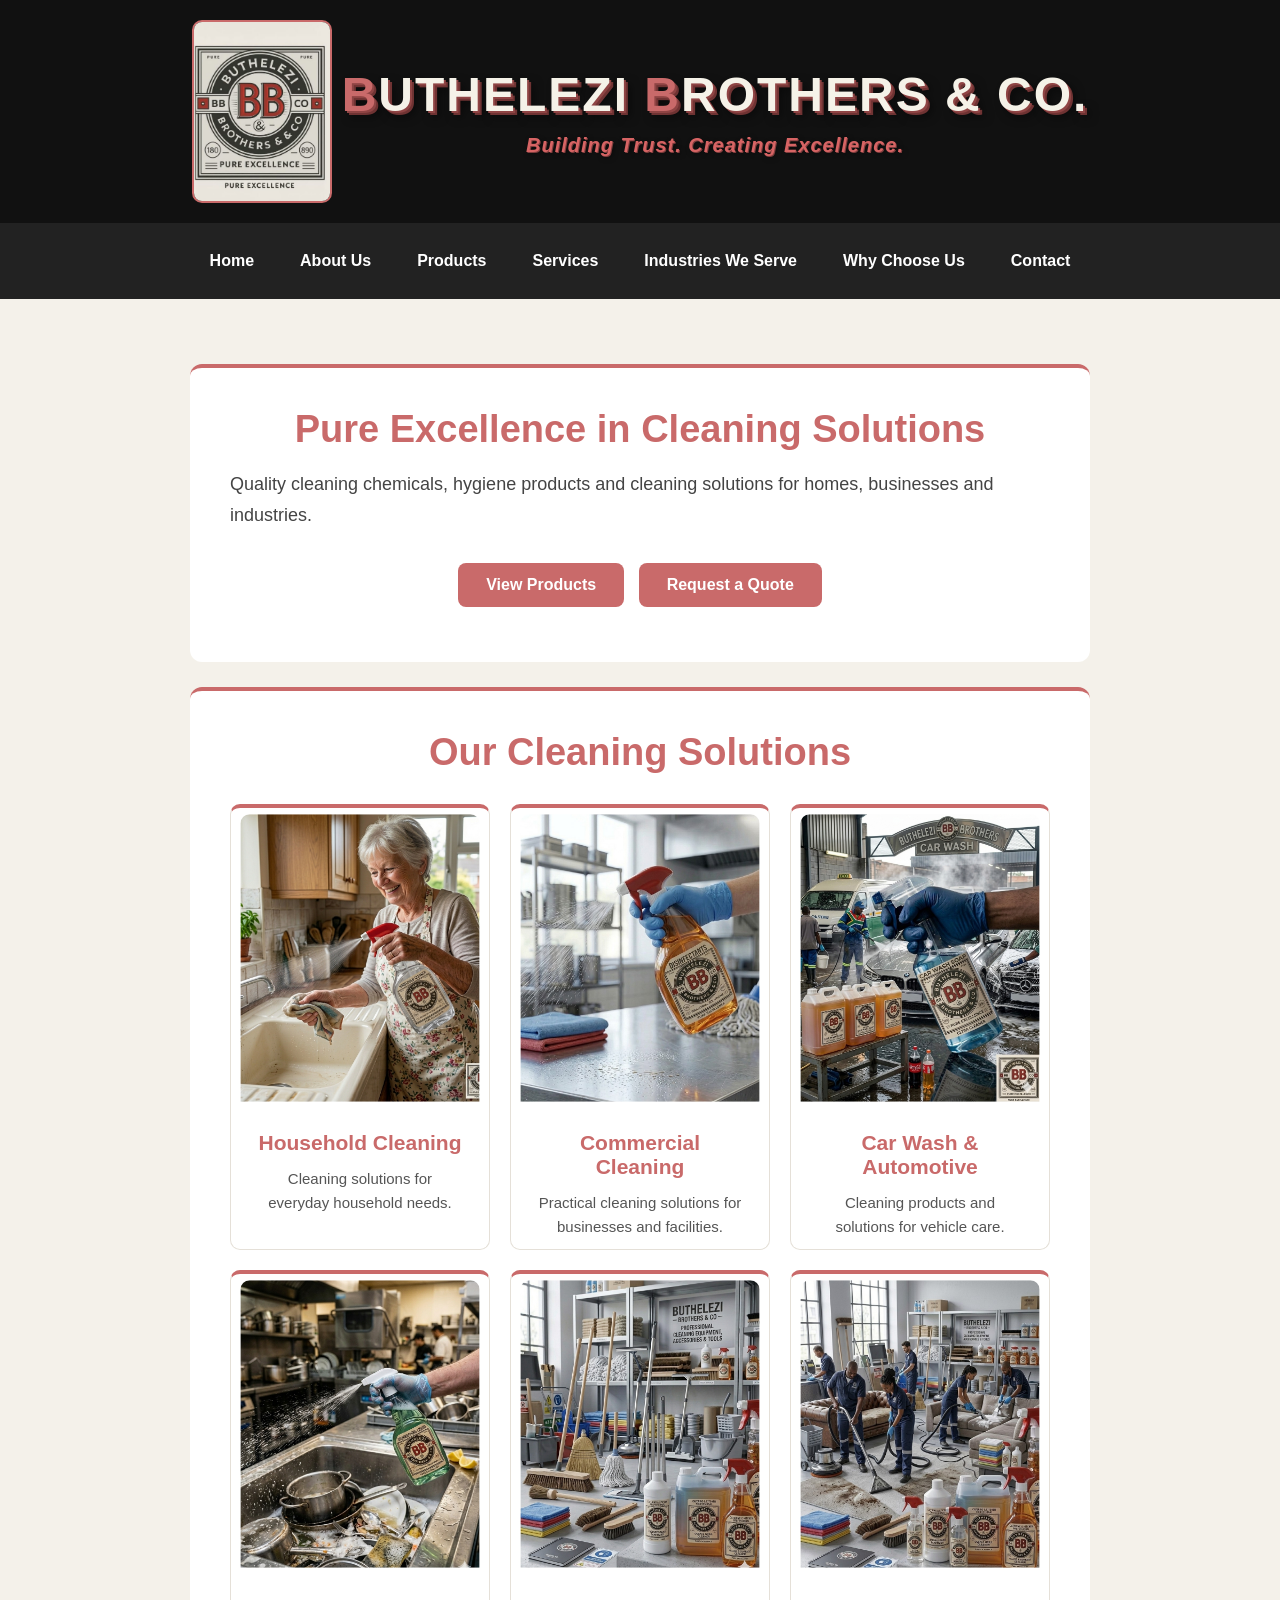
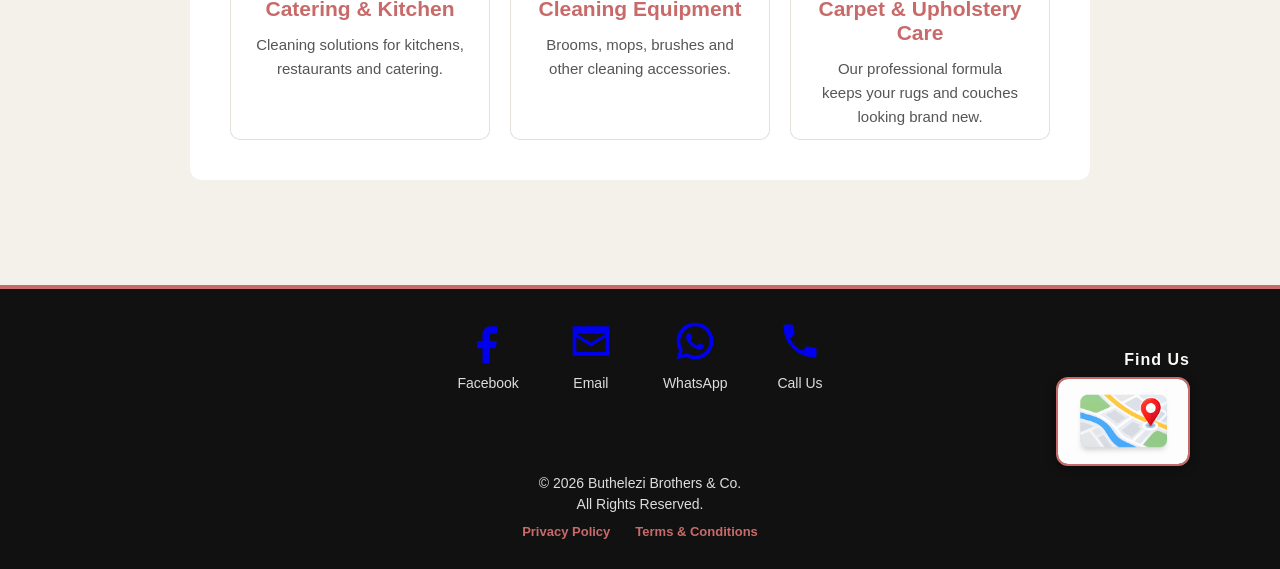
<file: index.html>
<!DOCTYPE html>
<html lang="en">

<head>
<meta charset="UTF-8">
 <meta name="viewport" content="width=device-width, initial-scale=1.0">
 <title>Buthelezi Brothers & Co.</title>
 <link rel="stylesheet" href="style.css">
 </head>

 <body>

<header class="site-header">
    <img src="images/buthelezi-logo.jpeg"
         alt="Buthelezi Brothers & Co. Logo"
         class="company-logo">

    <div class="header-text">
        <h1><span class="red-b">B</span>uthelezi <span class="red-b">B</span>rothers & Co.</h1>
        <p class="tagline">Building Trust. Creating Excellence.</p>
    </div>
</header>
<nav class="main-nav">
    <button class="menu-toggle" onclick="toggleMenu()">☰</button>

    <div class="nav-links">
        <a href="index.html">Home</a>
        <a href="about.html">About Us</a>
        <a href="products.html">Products</a>
        <a href="services.html">Services</a>
        <a href="industries.html">Industries We Serve</a>
        <a href="why-choose-us.html">Why Choose Us</a>
        <a href="contact.html">Contact</a>
    </div>
</nav>

<main>

   <section id="home" class="hero-section">

    <h2>Pure Excellence in Cleaning Solutions</h2>

    <p class="hero-text">
        Quality cleaning chemicals, hygiene products and cleaning solutions
        for homes, businesses and industries.
    </p>

    <div class="hero-buttons">
        <a href="products.html" class="contact-button">View Products</a>
   <a href="https://wa.me/27614679905?text=Hello%20Buthelezi%20Brothers%20%26%20Co.%20I%20am%20interested%20in%20your%20cleaning%20products%2Fservices%20and%20would%20like%20to%20request%20a%20quote.%20Please%20assist%20me%20with%20pricing%20and%20availability.%20Thank%20you." class="contact-button" target="_blank">
    Request a Quote
</a>
</a>
    </div>

</section>

    <section>

        <h2>Our Cleaning Solutions</h2>

        <div class="category-grid">

          <div class="category-card">
    <img src="images/household-.jpg" alt="Household Cleaning Products">

    <h3>Household Cleaning</h3>

    <p>
        Cleaning solutions for everyday household needs.
    </p>
</div>
         <div class="category-card">
    <img src="images/commercial-cleaning.jpg" alt="Commercial Cleaning Products">

    <h3>Commercial Cleaning</h3>

    <p>
        Practical cleaning solutions for businesses and facilities.
    </p>
</div>
            <div class="category-card">
                <img src="images/car-wash-cleaning.jpg" alt="Car Wash & Automotive">
                <h3>Car Wash & Automotive</h3>
                <p>
                    Cleaning products and solutions for vehicle care.
                </p>
            </div>

            <div class="category-card">
                <img src="images/catering-cleaning.jpg" alt="Catering & Kitchen">
                <h3>Catering & Kitchen</h3>
                <p>
                    Cleaning solutions for kitchens, restaurants and catering.
                </p>
            </div>

            <div class="category-card">
                <img src="images/cleaning-equiment.jpg" alt="Cleaning Equipment">
                <h3>Cleaning Equipment</h3>
                <p>
                    Brooms, mops, brushes and other cleaning accessories.
                </p>
            </div>
        <div class="category-card">
            <img src="images/carpet-and-upholstery-care.jpg" alt=" Carpet & Upholstery Care">
            <h3> Carpet & Upholstery Care</h3>
             <p> 
               Our professional formula keeps your rugs and couches looking brand new.
               
                </p>
                </div>
        </div>

    </section>

</main>
<footer>

    <div class="footer-contact">

        <div class="footer-contact-item">
            <a href="https://www.facebook.com/" target="_blank" aria-label="Facebook">
                <svg viewBox="0 0 24 24" aria-hidden="true">
                    <path d="M14 8h3V4h-3c-3.31 0-5 1.69-5 5v3H6v4h3v8h4v-8h3l1-4h-4V9c0-.67.33-1 1-1z"/>
                </svg>
            </a>
            <p>Facebook</p>
        </div>

        <div class="footer-contact-item">
            <a href="mailto:buthelezi@example.com" aria-label="Email">
                <svg viewBox="0 0 24 24" aria-hidden="true">
                    <path d="M2 4h20v16H2V4zm10 9 8-5H4l8 5zm0 2L4 10v8h16v-8l-8 5z"/>
                </svg>
            </a>
            <p>Email</p>
        </div>

        <div class="footer-contact-item">
            <a href="https://wa.me/27614679905?text=Hello%20Buthelezi%20Brothers%20%26%20Co.%20I%20would%20like%20to%20make%20an%20enquiry.%20Please%20assist%20me."
               target="_blank"
               aria-label="WhatsApp">
                <svg viewBox="0 0 24 24" aria-hidden="true">
                    <path d="M12 2a10 10 0 0 0-8.66 15L2 22l5.17-1.3A10 10 0 1 0 12 2zm0 18a8 8 0 0 1-4.08-1.12l-.29-.17-3.07.77.82-2.99-.19-.3A8 8 0 1 1 12 20zm4.37-5.98c-.24-.12-1.42-.7-1.64-.78-.22-.08-.38-.12-.54.12-.16.24-.62.78-.76.94-.14.16-.28.18-.52.06-.24-.12-1-.37-1.91-1.18-.71-.63-1.19-1.4-1.33-1.64-.14-.24-.02-.37.1-.49.11-.11.24-.28.36-.42.12-.16.16-.24.24-.4.08-.16.04-.3-.02-.42-.06-.12-.54-1.3-.74-1.78-.2-.48-.4-.41-.54-.42h-.46c-.16 0-.42.06-.64.3-.22.24-.84.82-.84 2s.86 2.32.98 2.48c.12.16 1.69 2.58 4.1 3.62.57.25 1.02.4 1.37.51.58.18 1.1.15 1.52.09.46-.07 1.42-.58 1.62-1.14.2-.56.2-1.04.14-1.14-.06-.1-.22-.16-.46-.28z"/>
                </svg>
            </a>
            <p>WhatsApp</p>
        </div>

        <div class="footer-contact-item">
            <a href="tel:+27614679905" aria-label="Call Buthelezi Brothers and Co.">
                <svg viewBox="0 0 24 24" aria-hidden="true">
                    <path d="M6.62 10.79a15.05 15.05 0 0 0 6.59 6.59l2.2-2.2c.27-.27.67-.36 1.02-.24 1.12.37 2.33.57 3.57.57.55 0 1 .45 1 1V20c0 .55-.45 1-1 1C10.61 21 3 13.39 3 4c0-.55.45-1 1-1h3.5c.55 0 1 .45 1 1 0 1.25.2 2.45.57 3.57.11.35.03.74-.25 1.02l-2.2 2.2z"/>
                </svg>
            </a>
            <p>Call Us</p>
        </div>

    </div>

<div class="footer-location">
    <p class="location-title">Find Us</p>

    <a href="https://www.google.com/maps/search/?api=1&query=80+Broadacres+Drive+Dainfern+Fourways"
       target="_blank"
       rel="noopener noreferrer"
       aria-label="Open our location in Google Maps">
        <img src="images/footer-map.png" alt="Our location on map">
    </a>
</div>

    <p>&copy; 2026 Buthelezi Brothers & Co.</p>
    <p>All Rights Reserved.</p>
<div class="footer-legal">
    <a href="privacy-policy.html">Privacy Policy</a>
    <a href="terms-conditions.html">Terms & Conditions</a>
</div>
</footer>
</body>
<script>
function toggleMenu() {
    document.querySelector(".nav-links").classList.toggle("show");
}
</script>
</html>
</file>
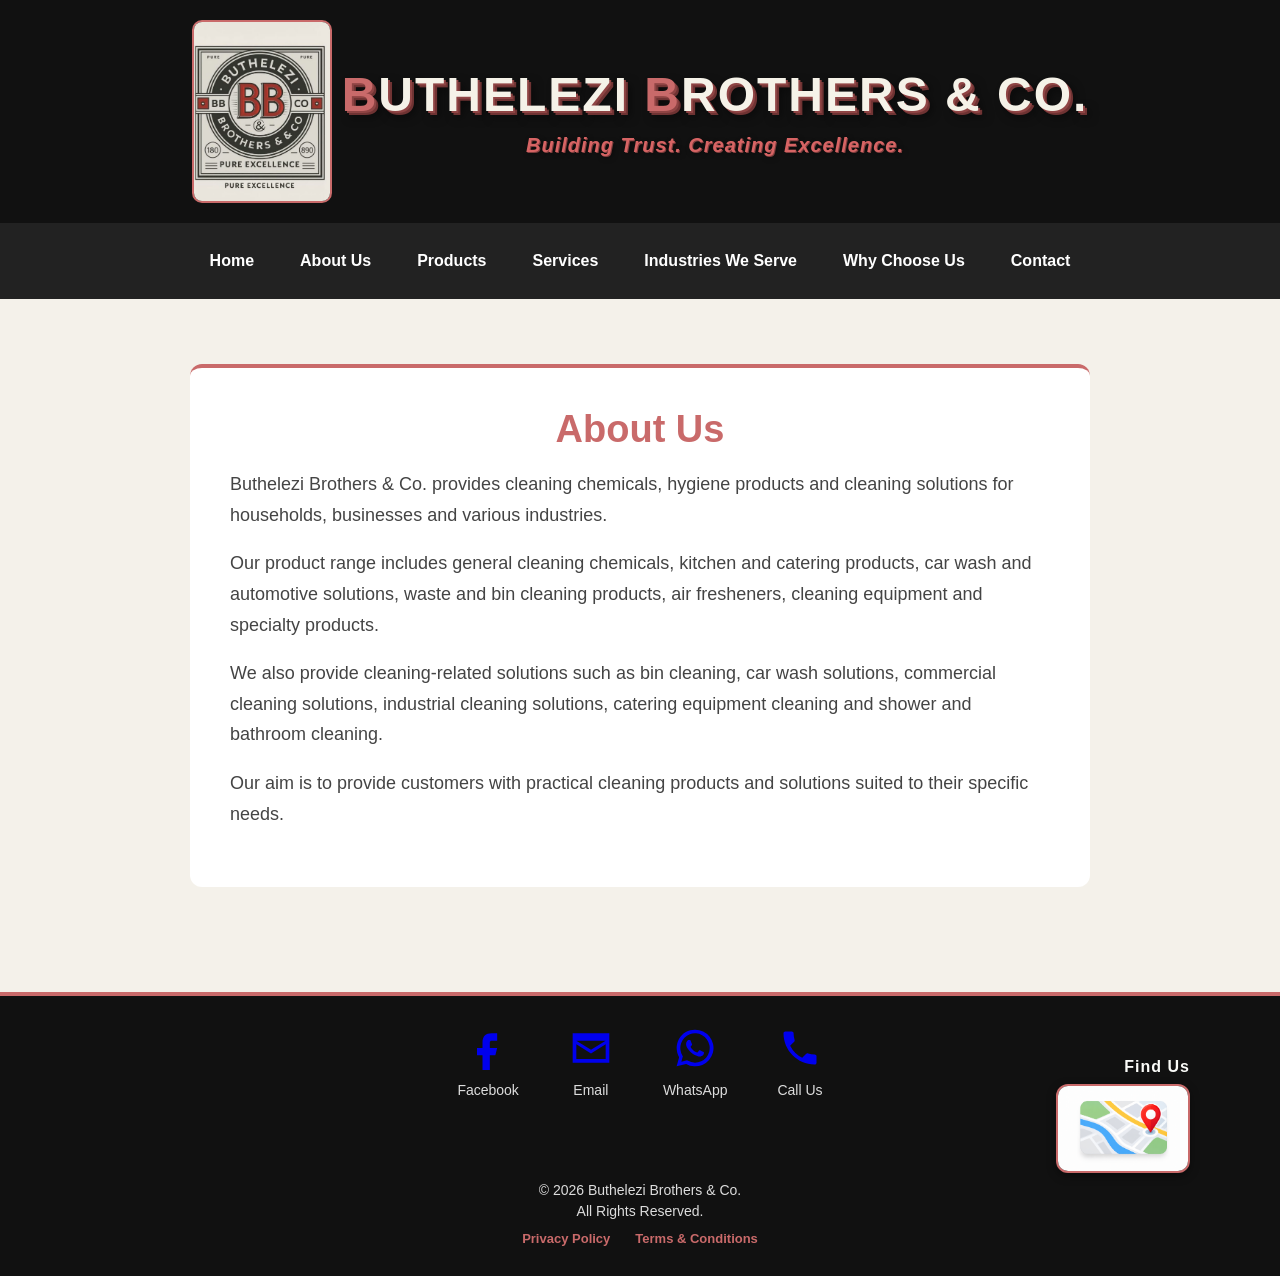
<file: about.html>
<!DOCTYPE html>
<html lang="en">

<head>
    <meta charset="UTF-8">
    <meta name="viewport" content="width=device-width, initial-scale=1.0">

    <title>About Us | Buthelezi Brothers & Co.</title>

    <link rel="stylesheet" href="style.css">
</head>

<body>

<header class="site-header">
    <img src="images/buthelezi-logo.jpeg"
         alt="Buthelezi Brothers & Co. Logo"
         class="company-logo">

    <div class="header-text">
        <h1><span class="red-b">B</span>uthelezi <span class="red-b">B</span>rothers & Co.</h1>
        <p class="tagline">Building Trust. Creating Excellence.</p>
    </div>
</header>

<nav class="main-nav">
    <button class="menu-toggle" onclick="toggleMenu()">☰</button>

    <div class="nav-links">
        <a href="index.html">Home</a>
        <a href="about.html">About Us</a>
        <a href="products.html">Products</a>
        <a href="services.html">Services</a>
        <a href="industries.html">Industries We Serve</a>
        <a href="why-choose-us.html">Why Choose Us</a>
        <a href="contact.html">Contact</a>
    </div>
</nav>

    <main>

    <section>

        <h2>About Us</h2>

        <p>
            Buthelezi Brothers & Co. provides cleaning chemicals,
            hygiene products and cleaning solutions for households,
            businesses and various industries.
        </p>

        <p>
            Our product range includes general cleaning chemicals,
            kitchen and catering products, car wash and automotive
            solutions, waste and bin cleaning products, air fresheners,
            cleaning equipment and specialty products.
        </p>

        <p>
            We also provide cleaning-related solutions such as bin
            cleaning, car wash solutions, commercial cleaning solutions,
            industrial cleaning solutions, catering equipment cleaning
            and shower and bathroom cleaning.
        </p>

        <p>
            Our aim is to provide customers with practical cleaning
            products and solutions suited to their specific needs.
        </p>

    </section>

</main>
<footer>

    <div class="footer-contact">

        <div class="footer-contact-item">
            <a href="https://www.facebook.com/" target="_blank" aria-label="Facebook">
                <svg viewBox="0 0 24 24" aria-hidden="true">
                    <path d="M14 8h3V4h-3c-3.31 0-5 1.69-5 5v3H6v4h3v8h4v-8h3l1-4h-4V9c0-.67.33-1 1-1z"/>
                </svg>
            </a>
            <p>Facebook</p>
        </div>

        <div class="footer-contact-item">
            <a href="mailto:buthelezi@example.com" aria-label="Email">
                <svg viewBox="0 0 24 24" aria-hidden="true">
                    <path d="M2 4h20v16H2V4zm10 9 8-5H4l8 5zm0 2L4 10v8h16v-8l-8 5z"/>
                </svg>
            </a>
            <p>Email</p>
        </div>

        <div class="footer-contact-item">
            <a href="https://wa.me/27614679905?text=Hello%20Buthelezi%20Brothers%20%26%20Co.%20I%20would%20like%20to%20make%20an%20enquiry.%20Please%20assist%20me."
               target="_blank"
               aria-label="WhatsApp">
                <svg viewBox="0 0 24 24" aria-hidden="true">
                    <path d="M12 2a10 10 0 0 0-8.66 15L2 22l5.17-1.3A10 10 0 1 0 12 2zm0 18a8 8 0 0 1-4.08-1.12l-.29-.17-3.07.77.82-2.99-.19-.3A8 8 0 1 1 12 20zm4.37-5.98c-.24-.12-1.42-.7-1.64-.78-.22-.08-.38-.12-.54.12-.16.24-.62.78-.76.94-.14.16-.28.18-.52.06-.24-.12-1-.37-1.91-1.18-.71-.63-1.19-1.4-1.33-1.64-.14-.24-.02-.37.1-.49.11-.11.24-.28.36-.42.12-.16.16-.24.24-.4.08-.16.04-.3-.02-.42-.06-.12-.54-1.3-.74-1.78-.2-.48-.4-.41-.54-.42h-.46c-.16 0-.42.06-.64.3-.22.24-.84.82-.84 2s.86 2.32.98 2.48c.12.16 1.69 2.58 4.1 3.62.57.25 1.02.4 1.37.51.58.18 1.1.15 1.52.09.46-.07 1.42-.58 1.62-1.14.2-.56.2-1.04.14-1.14-.06-.1-.22-.16-.46-.28z"/>
                </svg>
            </a>
            <p>WhatsApp</p>
        </div>

        <div class="footer-contact-item">
            <a href="tel:+27614679905" aria-label="Call Buthelezi Brothers and Co.">
                <svg viewBox="0 0 24 24" aria-hidden="true">
                    <path d="M6.62 10.79a15.05 15.05 0 0 0 6.59 6.59l2.2-2.2c.27-.27.67-.36 1.02-.24 1.12.37 2.33.57 3.57.57.55 0 1 .45 1 1V20c0 .55-.45 1-1 1C10.61 21 3 13.39 3 4c0-.55.45-1 1-1h3.5c.55 0 1 .45 1 1 0 1.25.2 2.45.57 3.57.11.35.03.74-.25 1.02l-2.2 2.2z"/>
                </svg>
            </a>
            <p>Call Us</p>
        </div>

    </div>

<div class="footer-location">
    <p class="location-title">Find Us</p>

    <a href="https://www.google.com/maps/search/?api=1&query=80+Broadacres+Drive+Dainfern+Fourways"
       target="_blank"
       rel="noopener noreferrer"
       aria-label="Open our location in Google Maps">
        <img src="images/footer-map.png" alt="Our location on map">
    </a>
</div>

    <p>&copy; 2026 Buthelezi Brothers & Co.</p>
    <p>All Rights Reserved.</p>

<div class="footer-legal">
    <a href="privacy-policy.html">Privacy Policy</a>
    <a href="terms-conditions.html">Terms & Conditions</a>
</div>

</footer>
</body>
<script>
function toggleMenu() {
    document.querySelector(".nav-links").classList.toggle("show");
}
</script>
</html>
</file>
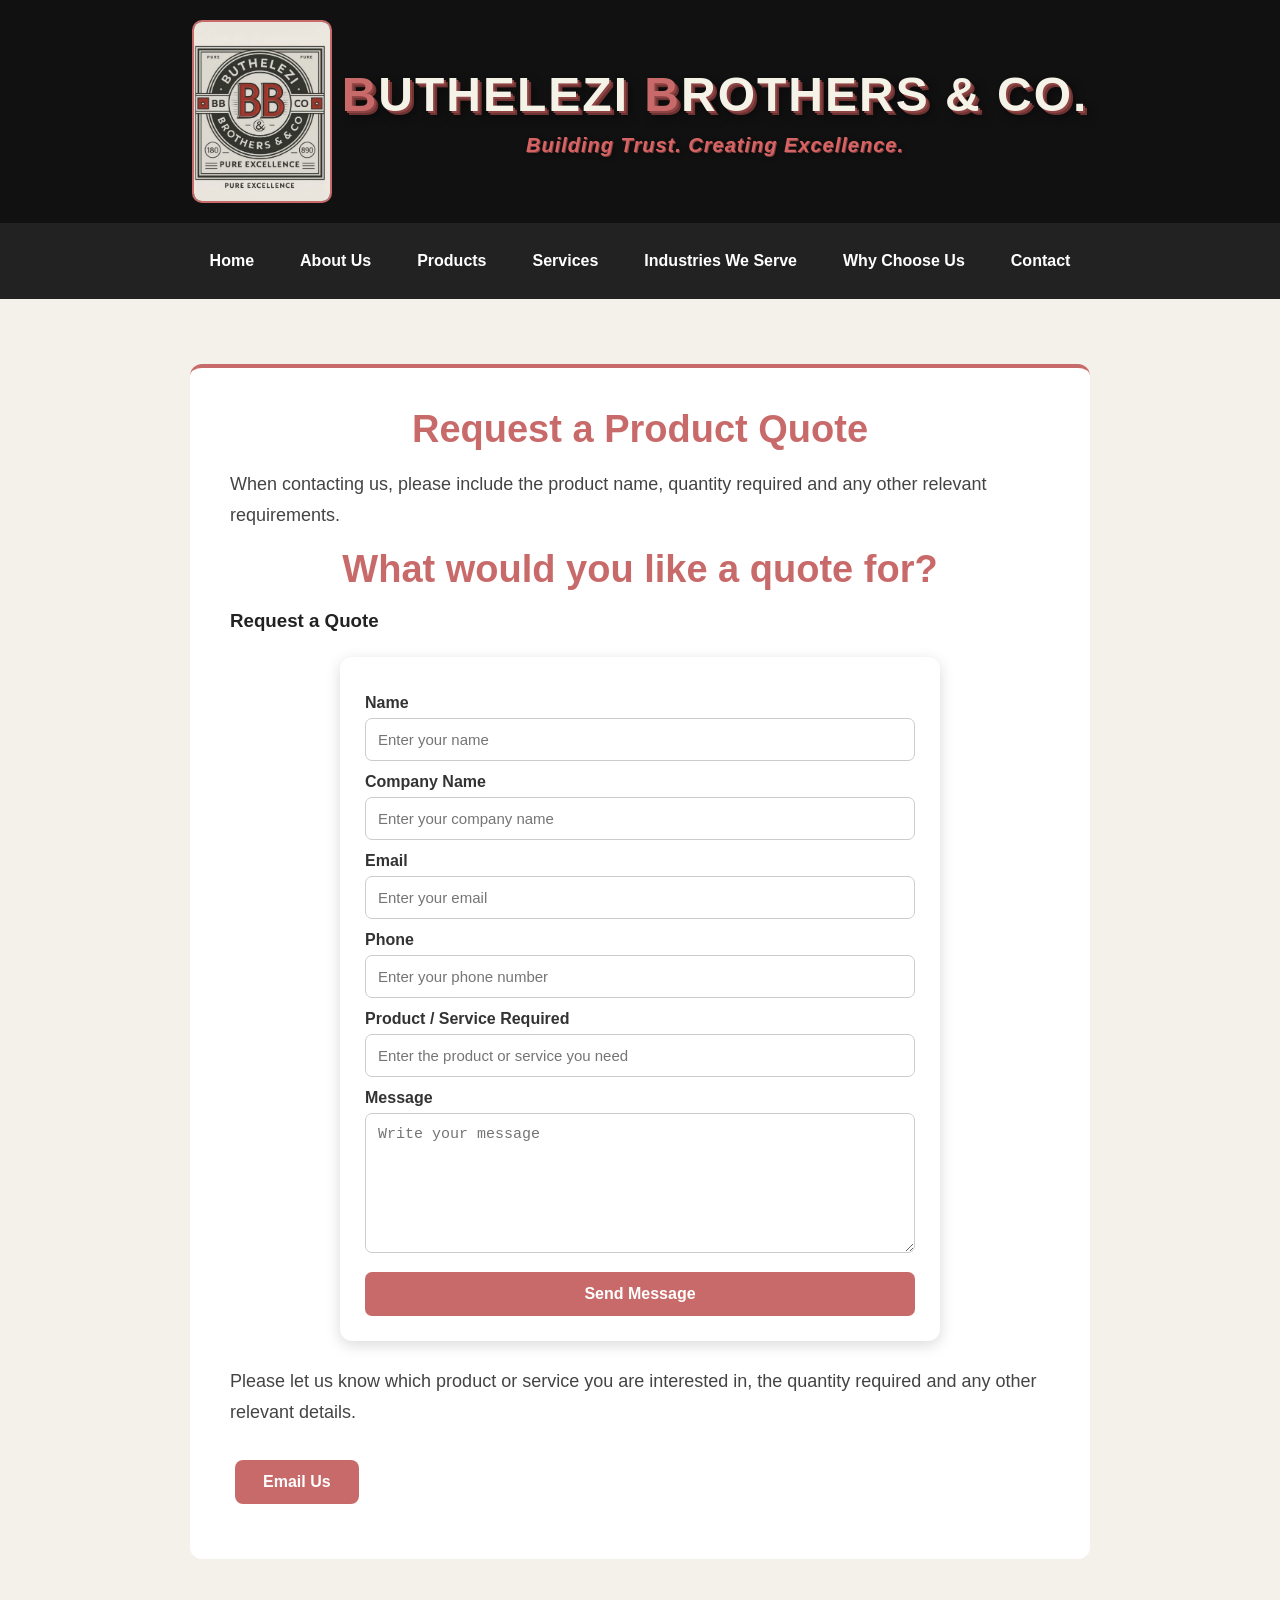
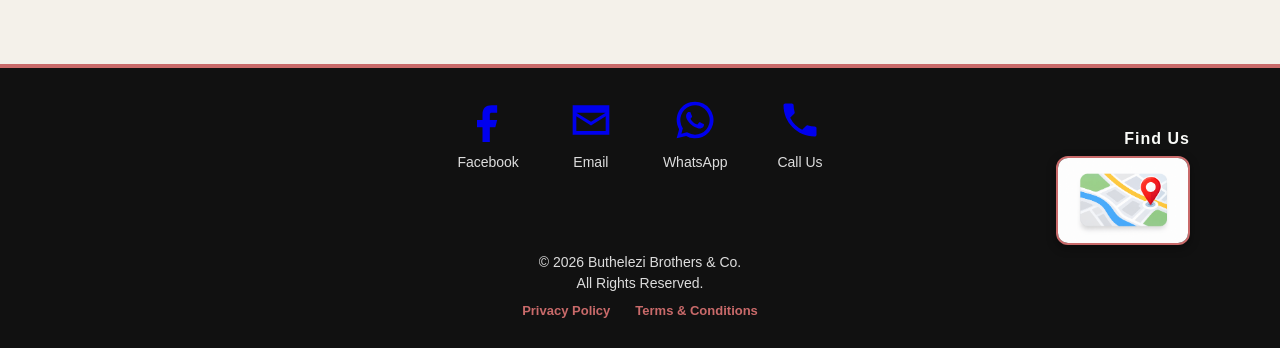
<file: contact.html>
<!DOCTYPE html>
<html lang="en">

<head>
    <meta charset="UTF-8">
    <meta name="viewport" content="width=device-width, initial-scale=1.0">

    <title>Contact Us | Buthelezi Brothers & Co.</title>

    <link rel="stylesheet" href="style.css">
</head>

<body>

 <header class="site-header">
    <img src="images/buthelezi-logo.jpeg"
         alt="Buthelezi Brothers & Co. Logo"
         class="company-logo">

    <div class="header-text">
        <h1><span class="red-b">B</span>uthelezi <span class="red-b">B</span>rothers & Co.</h1>
        <p class="tagline">Building Trust. Creating Excellence.</p>
    </div>
</header>

  <nav class="main-nav">
    <button class="menu-toggle" onclick="toggleMenu()">☰</button>
    <div class="nav-links">
        <a href="index.html">Home</a>
        <a href="about.html">About Us</a>
        <a href="products.html">Products</a>
        <a href="services.html">Services</a>
        <a href="industries.html">Industries We Serve</a>
        <a href="why-choose-us.html">Why Choose Us</a>
        <a href="contact.html">Contact</a>
    </div>
</nav>
    <main>

        <section>
<h2>Request a Product Quote</h2>

<p>
    When contacting us, please include the product name,
    quantity required and any other relevant requirements.
</p>

<h2>What would you like a quote for?</h2>
<h3>Request a Quote</h3>
    <form action="submit" method="post">

      <label for="name">Name</label>
      <input type="text" id="name" name="name" placeholder="Enter your name" required>

      <label for="company">Company Name</label>
      <input type="text" id="company" name="company" placeholder="Enter your company name">

      <label for="email">Email</label>
      <input type="email" id="email" name="email" placeholder="Enter your email" required>

      <label for="tel">Phone</label>
      <input type="tel" id="tel" name="tel" placeholder="Enter your phone number" required>

      <label for="product">Product / Service Required</label>
      <input type="text" id="product" name="product" placeholder="Enter the product or service you need" required>

      <label for="message">Message</label>
      <textarea id="message" name="message" placeholder="Write your message" required></textarea>

      <button type="submit" id="submit">Send Message</button>

    </form>
<p>
    Please let us know which product or service you are interested in,
    the quantity required and any other relevant details.
</p>

<a href="mailto:YOUR-EMAIL@example.com" class="contact-button">
    Email Us
</a>

        </section>

    </main>
<footer>

    <div class="footer-contact">

        <div class="footer-contact-item">
            <a href="https://www.facebook.com/" target="_blank" aria-label="Facebook">
                <svg viewBox="0 0 24 24" aria-hidden="true">
                    <path d="M14 8h3V4h-3c-3.31 0-5 1.69-5 5v3H6v4h3v8h4v-8h3l1-4h-4V9c0-.67.33-1 1-1z"/>
                </svg>
            </a>
            <p>Facebook</p>
        </div>

        <div class="footer-contact-item">
            <a href="mailto:buthelezi@example.com" aria-label="Email">
                <svg viewBox="0 0 24 24" aria-hidden="true">
                    <path d="M2 4h20v16H2V4zm10 9 8-5H4l8 5zm0 2L4 10v8h16v-8l-8 5z"/>
                </svg>
            </a>
            <p>Email</p>
        </div>

        <div class="footer-contact-item">
            <a href="https://wa.me/27614679905?text=Hello%20Buthelezi%20Brothers%20%26%20Co.%20I%20would%20like%20to%20make%20an%20enquiry.%20Please%20assist%20me."
               target="_blank"
               aria-label="WhatsApp">
                <svg viewBox="0 0 24 24" aria-hidden="true">
                    <path d="M12 2a10 10 0 0 0-8.66 15L2 22l5.17-1.3A10 10 0 1 0 12 2zm0 18a8 8 0 0 1-4.08-1.12l-.29-.17-3.07.77.82-2.99-.19-.3A8 8 0 1 1 12 20zm4.37-5.98c-.24-.12-1.42-.7-1.64-.78-.22-.08-.38-.12-.54.12-.16.24-.62.78-.76.94-.14.16-.28.18-.52.06-.24-.12-1-.37-1.91-1.18-.71-.63-1.19-1.4-1.33-1.64-.14-.24-.02-.37.1-.49.11-.11.24-.28.36-.42.12-.16.16-.24.24-.4.08-.16.04-.3-.02-.42-.06-.12-.54-1.3-.74-1.78-.2-.48-.4-.41-.54-.42h-.46c-.16 0-.42.06-.64.3-.22.24-.84.82-.84 2s.86 2.32.98 2.48c.12.16 1.69 2.58 4.1 3.62.57.25 1.02.4 1.37.51.58.18 1.1.15 1.52.09.46-.07 1.42-.58 1.62-1.14.2-.56.2-1.04.14-1.14-.06-.1-.22-.16-.46-.28z"/>
                </svg>
            </a>
            <p>WhatsApp</p>
        </div>

        <div class="footer-contact-item">
            <a href="tel:+27614679905" aria-label="Call Buthelezi Brothers and Co.">
                <svg viewBox="0 0 24 24" aria-hidden="true">
                    <path d="M6.62 10.79a15.05 15.05 0 0 0 6.59 6.59l2.2-2.2c.27-.27.67-.36 1.02-.24 1.12.37 2.33.57 3.57.57.55 0 1 .45 1 1V20c0 .55-.45 1-1 1C10.61 21 3 13.39 3 4c0-.55.45-1 1-1h3.5c.55 0 1 .45 1 1 0 1.25.2 2.45.57 3.57.11.35.03.74-.25 1.02l-2.2 2.2z"/>
                </svg>
            </a>
            <p>Call Us</p>
        </div>

    </div>

<div class="footer-location">
    <p class="location-title">Find Us</p>

    <a href="https://www.google.com/maps/search/?api=1&query=80+Broadacres+Drive+Dainfern+Fourways"
       target="_blank"
       rel="noopener noreferrer"
       aria-label="Open our location in Google Maps">
        <img src="images/footer-map.png" alt="Our location on map">
    </a>
</div>

    <p>&copy; 2026 Buthelezi Brothers & Co.</p>
    <p>All Rights Reserved.</p>

<div class="footer-legal">
    <a href="privacy-policy.html">Privacy Policy</a>
    <a href="terms-conditions.html">Terms & Conditions</a>
</div>

</footer>
</body>
<script>
function toggleMenu() {
    document.querySelector(".nav-links").classList.toggle("show");
}
</script>
</html>
</file>
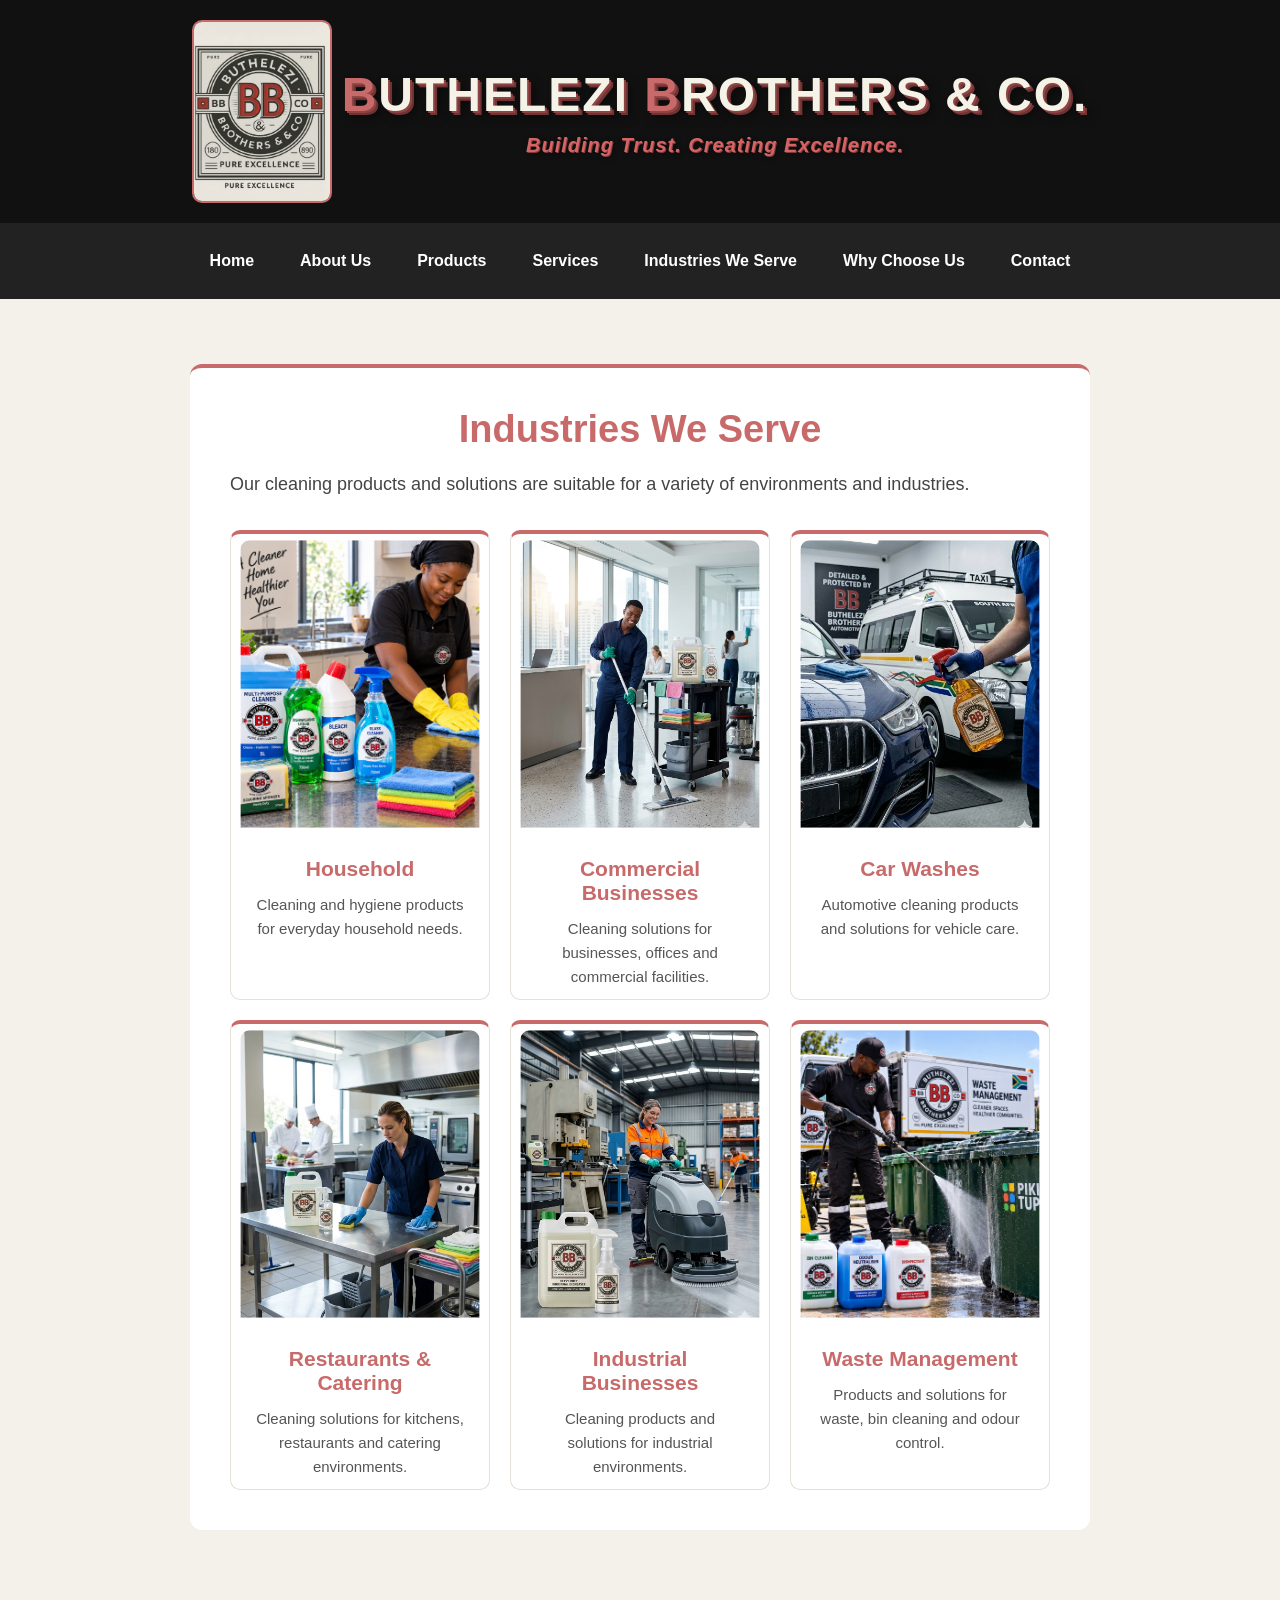
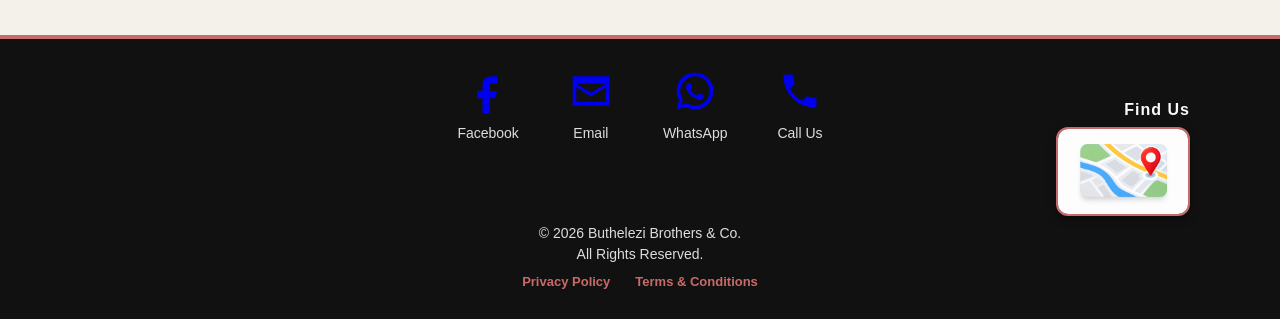
<file: industries.html>
<!DOCTYPE html>
<html lang="en">

<head>
    <meta charset="UTF-8">
    <meta name="viewport" content="width=device-width, initial-scale=1.0">

    <title>Industries We Serve | Buthelezi Brothers & Co.</title>

    <link rel="stylesheet" href="style.css">
</head>

<body>

<header class="site-header">
    <img src="images/buthelezi-logo.jpeg"
         alt="Buthelezi Brothers & Co. Logo"
         class="company-logo">

    <div class="header-text">
        <h1><span class="red-b">B</span>uthelezi <span class="red-b">B</span>rothers & Co.</h1>
        <p class="tagline">Building Trust. Creating Excellence.</p>
    </div>
</header>

  <nav class="main-nav">
    <button class="menu-toggle" onclick="toggleMenu()">☰</button>

    <div class="nav-links">
        <a href="index.html">Home</a>
        <a href="about.html">About Us</a>
        <a href="products.html">Products</a>
        <a href="services.html">Services</a>
        <a href="industries.html">Industries We Serve</a>
        <a href="why-choose-us.html">Why Choose Us</a>
        <a href="contact.html">Contact</a>
    </div>
</nav>

    <main>

        <section>

            <h2>Industries We Serve</h2>

            <p>
                Our cleaning products and solutions are suitable for a
                variety of environments and industries.
            </p>

            <div class="category-grid">

                <div class="category-card">
                    <img src="images/kitchen-industry.png" alt="Households">
                    <h3>Household</h3>
                    <p>
                        Cleaning and hygiene products for everyday household needs.
                    </p>
                </div>

                <div class="category-card">
                    <img src="images/commercial-industry.jpg" alt="Commercial Businesses">
                    <h3>Commercial Businesses</h3>
                    <p>
                        Cleaning solutions for businesses, offices and commercial facilities.
                    </p>
                </div>

                <div class="category-card">
                    <img src="images/carwarsh-industry.jpg" alt="Car Washes">
                    <h3>Car Washes</h3>
                    <p>
                        Automotive cleaning products and solutions for vehicle care.
                    </p>
                </div>

                <div class="category-card">
                    <img src="images/restaurant-industry.jpg" alt="Restaurants & Catering">
                    <h3>Restaurants & Catering</h3>
                    <p>
                        Cleaning solutions for kitchens, restaurants and catering environments.
                    </p>
                </div>

                <div class="category-card">
                    <img src="images/industrial-industry.jpg" alt="Industrial Businesses">
                    <h3>Industrial Businesses</h3>
                    <p>
                        Cleaning products and solutions for industrial environments.
                    </p>
                </div>

                <div class="category-card">
                    <img src="images/waste-management-industry.png" alt="Waste Management">
                    <h3>Waste Management</h3>
                    <p>
                        Products and solutions for waste, bin cleaning and odour control.
                    </p>
                </div>

            </div>

        </section>

    </main>
<footer>

    <div class="footer-contact">

        <div class="footer-contact-item">
            <a href="https://www.facebook.com/" target="_blank" aria-label="Facebook">
                <svg viewBox="0 0 24 24" aria-hidden="true">
                    <path d="M14 8h3V4h-3c-3.31 0-5 1.69-5 5v3H6v4h3v8h4v-8h3l1-4h-4V9c0-.67.33-1 1-1z"/>
                </svg>
            </a>
            <p>Facebook</p>
        </div>

        <div class="footer-contact-item">
            <a href="mailto:buthelezi@example.com" aria-label="Email">
                <svg viewBox="0 0 24 24" aria-hidden="true">
                    <path d="M2 4h20v16H2V4zm10 9 8-5H4l8 5zm0 2L4 10v8h16v-8l-8 5z"/>
                </svg>
            </a>
            <p>Email</p>
        </div>

        <div class="footer-contact-item">
            <a href="https://wa.me/27614679905?text=Hello%20Buthelezi%20Brothers%20%26%20Co.%20I%20would%20like%20to%20make%20an%20enquiry.%20Please%20assist%20me."
               target="_blank"
               aria-label="WhatsApp">
                <svg viewBox="0 0 24 24" aria-hidden="true">
                    <path d="M12 2a10 10 0 0 0-8.66 15L2 22l5.17-1.3A10 10 0 1 0 12 2zm0 18a8 8 0 0 1-4.08-1.12l-.29-.17-3.07.77.82-2.99-.19-.3A8 8 0 1 1 12 20zm4.37-5.98c-.24-.12-1.42-.7-1.64-.78-.22-.08-.38-.12-.54.12-.16.24-.62.78-.76.94-.14.16-.28.18-.52.06-.24-.12-1-.37-1.91-1.18-.71-.63-1.19-1.4-1.33-1.64-.14-.24-.02-.37.1-.49.11-.11.24-.28.36-.42.12-.16.16-.24.24-.4.08-.16.04-.3-.02-.42-.06-.12-.54-1.3-.74-1.78-.2-.48-.4-.41-.54-.42h-.46c-.16 0-.42.06-.64.3-.22.24-.84.82-.84 2s.86 2.32.98 2.48c.12.16 1.69 2.58 4.1 3.62.57.25 1.02.4 1.37.51.58.18 1.1.15 1.52.09.46-.07 1.42-.58 1.62-1.14.2-.56.2-1.04.14-1.14-.06-.1-.22-.16-.46-.28z"/>
                </svg>
            </a>
            <p>WhatsApp</p>
        </div>

        <div class="footer-contact-item">
            <a href="tel:+27614679905" aria-label="Call Buthelezi Brothers and Co.">
                <svg viewBox="0 0 24 24" aria-hidden="true">
                    <path d="M6.62 10.79a15.05 15.05 0 0 0 6.59 6.59l2.2-2.2c.27-.27.67-.36 1.02-.24 1.12.37 2.33.57 3.57.57.55 0 1 .45 1 1V20c0 .55-.45 1-1 1C10.61 21 3 13.39 3 4c0-.55.45-1 1-1h3.5c.55 0 1 .45 1 1 0 1.25.2 2.45.57 3.57.11.35.03.74-.25 1.02l-2.2 2.2z"/>
                </svg>
            </a>
            <p>Call Us</p>
        </div>

    </div>

<div class="footer-location">
    <p class="location-title">Find Us</p>

    <a href="https://www.google.com/maps/search/?api=1&query=80+Broadacres+Drive+Dainfern+Fourways"
       target="_blank"
       rel="noopener noreferrer"
       aria-label="Open our location in Google Maps">
        <img src="images/footer-map.png" alt="Our location on map">
    </a>
</div>

    <p>&copy; 2026 Buthelezi Brothers & Co.</p>
    <p>All Rights Reserved.</p>

<div class="footer-legal">
    <a href="privacy-policy.html">Privacy Policy</a>
    <a href="terms-conditions.html">Terms & Conditions</a>
</div>

</footer>
</body>
<script>
function toggleMenu() {
    document.querySelector(".nav-links").classList.toggle("show");
}
</script>
</html>
</file>
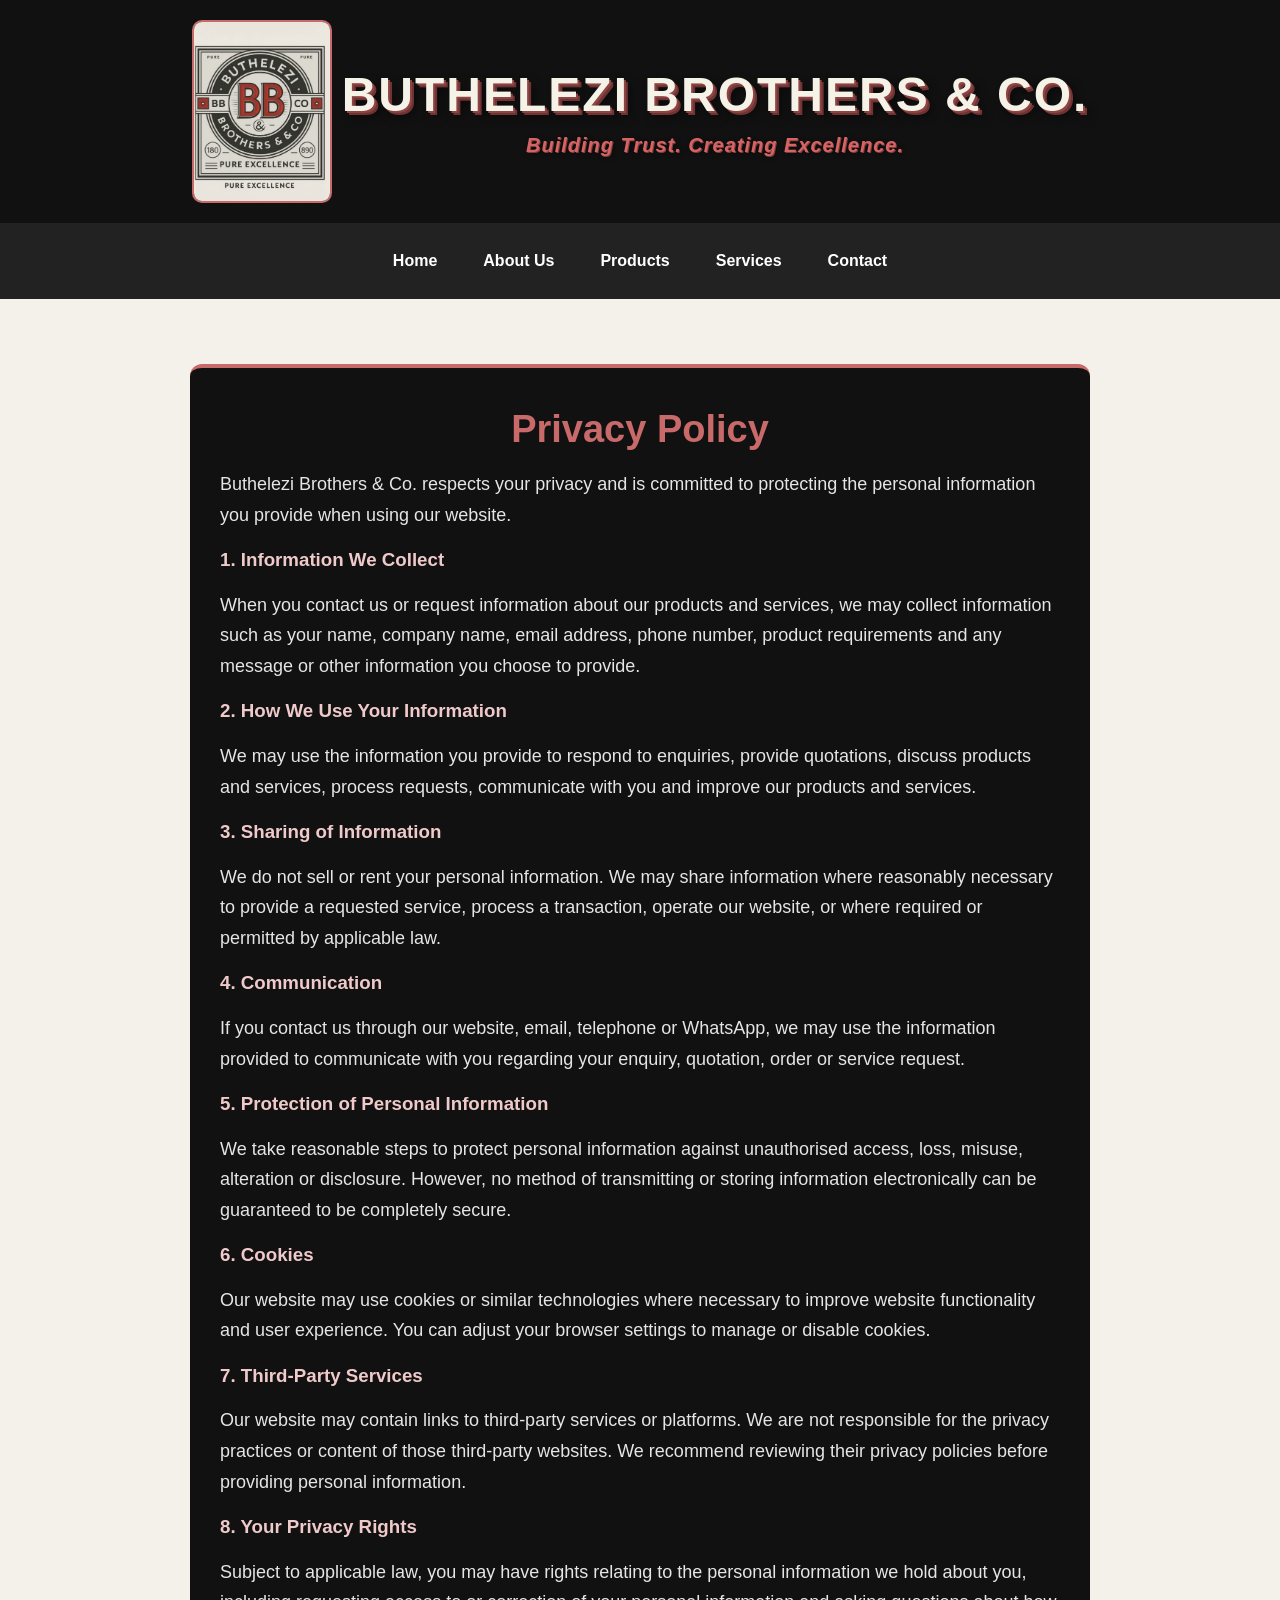
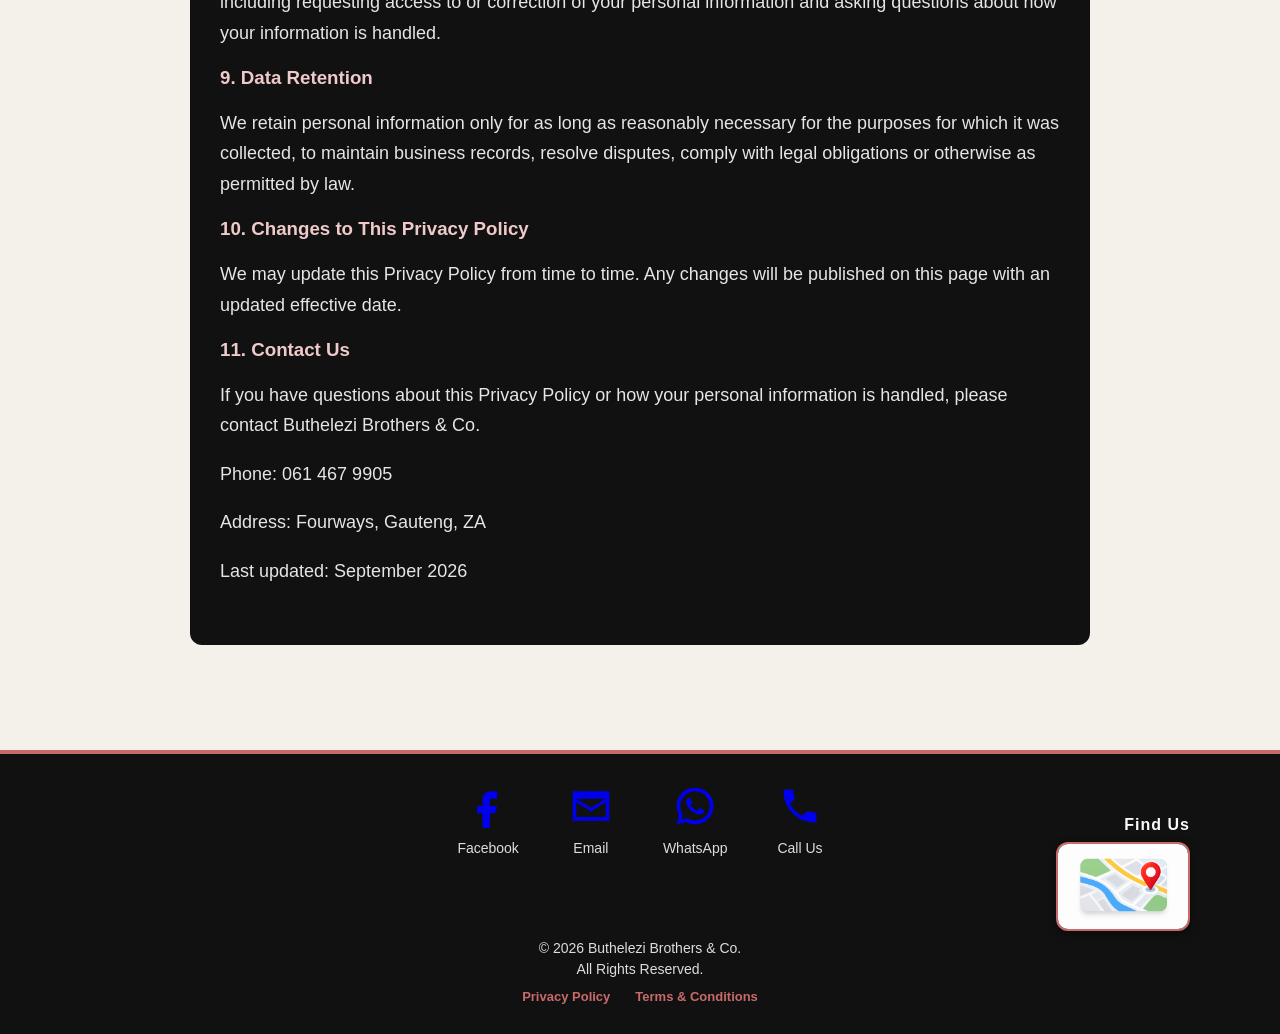
<file: privacy-policy.html>
<!DOCTYPE html>

<html lang="en">
<head>
    <meta charset="UTF-8">
    <meta name="viewport" content="width=device-width, initial-scale=1.0">
    <title>Privacy Policy | Buthelezi Brothers & Co.</title>
    <link rel="stylesheet" href="style.css">
</head>

<body>

<header class="site-header">


<img src="images/buthelezi-logo.jpeg" alt="Buthelezi Brothers & Co. Logo" class="company-logo">

<div class="header-text">
    <h1>Buthelezi Brothers & Co.</h1>
    <p class="tagline">Building Trust. Creating Excellence.</p>
</div>


</header>

<nav class="main-nav">
    <button class="menu-toggle" onclick="toggleMenu()">☰</button>


<div class="nav-links">
    <a href="index.html">Home</a>
    <a href="about.html">About Us</a>
    <a href="products.html">Products</a>
    <a href="services.html">Services</a>
    <a href="contact.html">Contact</a>
</div>

</nav>

<main>

<section class="legal-section">
    <h2>Privacy Policy</h2>


<p>
    Buthelezi Brothers & Co. respects your privacy and is committed to
    protecting the personal information you provide when using our website.
</p>

<h3>1. Information We Collect</h3>

<p>
    When you contact us or request information about our products and
    services, we may collect information such as your name, company name,
    email address, phone number, product requirements and any message or
    other information you choose to provide.
</p>

<h3>2. How We Use Your Information</h3>

<p>
    We may use the information you provide to respond to enquiries,
    provide quotations, discuss products and services, process requests,
    communicate with you and improve our products and services.
</p>

<h3>3. Sharing of Information</h3>

<p>
    We do not sell or rent your personal information. We may share
    information where reasonably necessary to provide a requested service,
    process a transaction, operate our website, or where required or
    permitted by applicable law.
</p>

<h3>4. Communication</h3>

<p>
    If you contact us through our website, email, telephone or WhatsApp,
    we may use the information provided to communicate with you regarding
    your enquiry, quotation, order or service request.
</p>

<h3>5. Protection of Personal Information</h3>

<p>
    We take reasonable steps to protect personal information against
    unauthorised access, loss, misuse, alteration or disclosure.
    However, no method of transmitting or storing information electronically
    can be guaranteed to be completely secure.
</p>

<h3>6. Cookies</h3>

<p>
    Our website may use cookies or similar technologies where necessary
    to improve website functionality and user experience. You can adjust
    your browser settings to manage or disable cookies.
</p>

<h3>7. Third-Party Services</h3>

<p>
    Our website may contain links to third-party services or platforms.
    We are not responsible for the privacy practices or content of those
    third-party websites. We recommend reviewing their privacy policies
    before providing personal information.
</p>

<h3>8. Your Privacy Rights</h3>

<p>
    Subject to applicable law, you may have rights relating to the
    personal information we hold about you, including requesting access
    to or correction of your personal information and asking questions
    about how your information is handled.
</p>

<h3>9. Data Retention</h3>

<p>
    We retain personal information only for as long as reasonably necessary
    for the purposes for which it was collected, to maintain business
    records, resolve disputes, comply with legal obligations or otherwise
    as permitted by law.
</p>

<h3>10. Changes to This Privacy Policy</h3>

<p>
    We may update this Privacy Policy from time to time. Any changes will
    be published on this page with an updated effective date.
</p>

<h3>11. Contact Us</h3>

<p>
    If you have questions about this Privacy Policy or how your personal
    information is handled, please contact Buthelezi Brothers & Co.
</p>

<p>
    Phone: 061 467 9905
</p>

<p>
    Address: Fourways, Gauteng, ZA 
</p>

<p>
    Last updated: September 2026
</p>


</section>

</main>

<footer>

    <div class="footer-contact">

        <div class="footer-contact-item">
            <a href="https://www.facebook.com/" target="_blank" aria-label="Facebook">
                <svg viewBox="0 0 24 24" aria-hidden="true">
                    <path d="M14 8h3V4h-3c-3.31 0-5 1.69-5 5v3H6v4h3v8h4v-8h3l1-4h-4V9c0-.67.33-1 1-1z"/>
                </svg>
            </a>
            <p>Facebook</p>
        </div>

        <div class="footer-contact-item">
            <a href="mailto:buthelezi@example.com" aria-label="Email">
                <svg viewBox="0 0 24 24" aria-hidden="true">
                    <path d="M2 4h20v16H2V4zm10 9 8-5H4l8 5zm0 2L4 10v8h16v-8l-8 5z"/>
                </svg>
            </a>
            <p>Email</p>
        </div>

        <div class="footer-contact-item">
            <a href="https://wa.me/27614679905?text=Hello%20Buthelezi%20Brothers%20%26%20Co.%20I%20would%20like%20to%20make%20an%20enquiry.%20Please%20assist%20me."
               target="_blank"
               aria-label="WhatsApp">
                <svg viewBox="0 0 24 24" aria-hidden="true">
                    <path d="M12 2a10 10 0 0 0-8.66 15L2 22l5.17-1.3A10 10 0 1 0 12 2zm0 18a8 8 0 0 1-4.08-1.12l-.29-.17-3.07.77.82-2.99-.19-.3A8 8 0 1 1 12 20zm4.37-5.98c-.24-.12-1.42-.7-1.64-.78-.22-.08-.38-.12-.54.12-.16.24-.62.78-.76.94-.14.16-.28.18-.52.06-.24-.12-1-.37-1.91-1.18-.71-.63-1.19-1.4-1.33-1.64-.14-.24-.02-.37.1-.49.11-.11.24-.28.36-.42.12-.16.16-.24.24-.4.08-.16.04-.3-.02-.42-.06-.12-.54-1.3-.74-1.78-.2-.48-.4-.41-.54-.42h-.46c-.16 0-.42.06-.64.3-.22.24-.84.82-.84 2s.86 2.32.98 2.48c.12.16 1.69 2.58 4.1 3.62.57.25 1.02.4 1.37.51.58.18 1.1.15 1.52.09.46-.07 1.42-.58 1.62-1.14.2-.56.2-1.04.14-1.14-.06-.1-.22-.16-.46-.28z"/>
                </svg>
            </a>
            <p>WhatsApp</p>
        </div>

        <div class="footer-contact-item">
            <a href="tel:+27614679905" aria-label="Call Buthelezi Brothers and Co.">
                <svg viewBox="0 0 24 24" aria-hidden="true">
                    <path d="M6.62 10.79a15.05 15.05 0 0 0 6.59 6.59l2.2-2.2c.27-.27.67-.36 1.02-.24 1.12.37 2.33.57 3.57.57.55 0 1 .45 1 1V20c0 .55-.45 1-1 1C10.61 21 3 13.39 3 4c0-.55.45-1 1-1h3.5c.55 0 1 .45 1 1 0 1.25.2 2.45.57 3.57.11.35.03.74-.25 1.02l-2.2 2.2z"/>
                </svg>
            </a>
            <p>Call Us</p>
        </div>

    </div>

<div class="footer-location">
    <p class="location-title">Find Us</p>

    <a href="https://www.google.com/maps/search/?api=1&query=80+Broadacres+Drive+Dainfern+Fourways"
       target="_blank"
       rel="noopener noreferrer"
       aria-label="Open our location in Google Maps">
        <img src="images/footer-map.png" alt="Our location on map">
    </a>
</div>

    <p>&copy; 2026 Buthelezi Brothers & Co.</p>
    <p>All Rights Reserved.</p>
<div class="footer-legal">
    <a href="privacy-policy.html">Privacy Policy</a>
    <a href="terms-conditions.html">Terms & Conditions</a>
</div>
</footer>
</body>
<script>
function toggleMenu() {
    document.querySelector(".nav-links").classList.toggle("show");
}
</script>
</html>
</file>
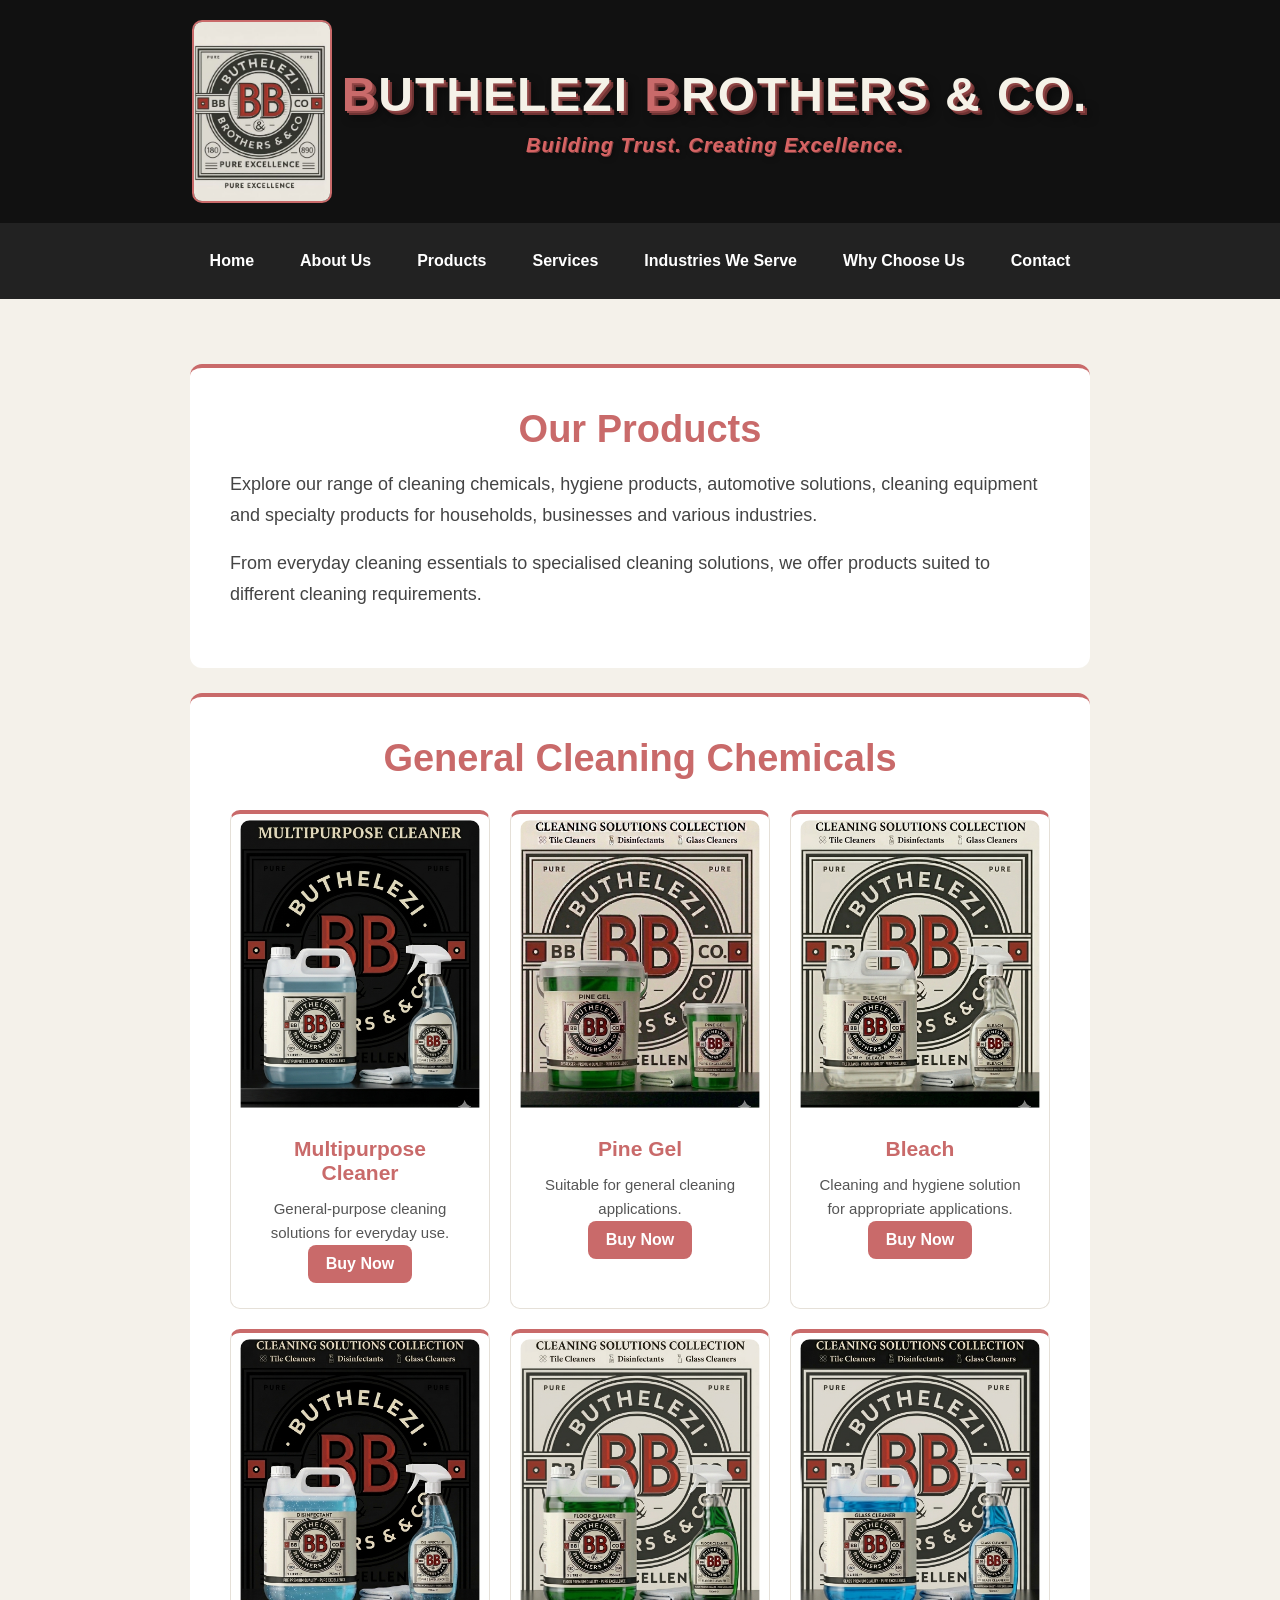
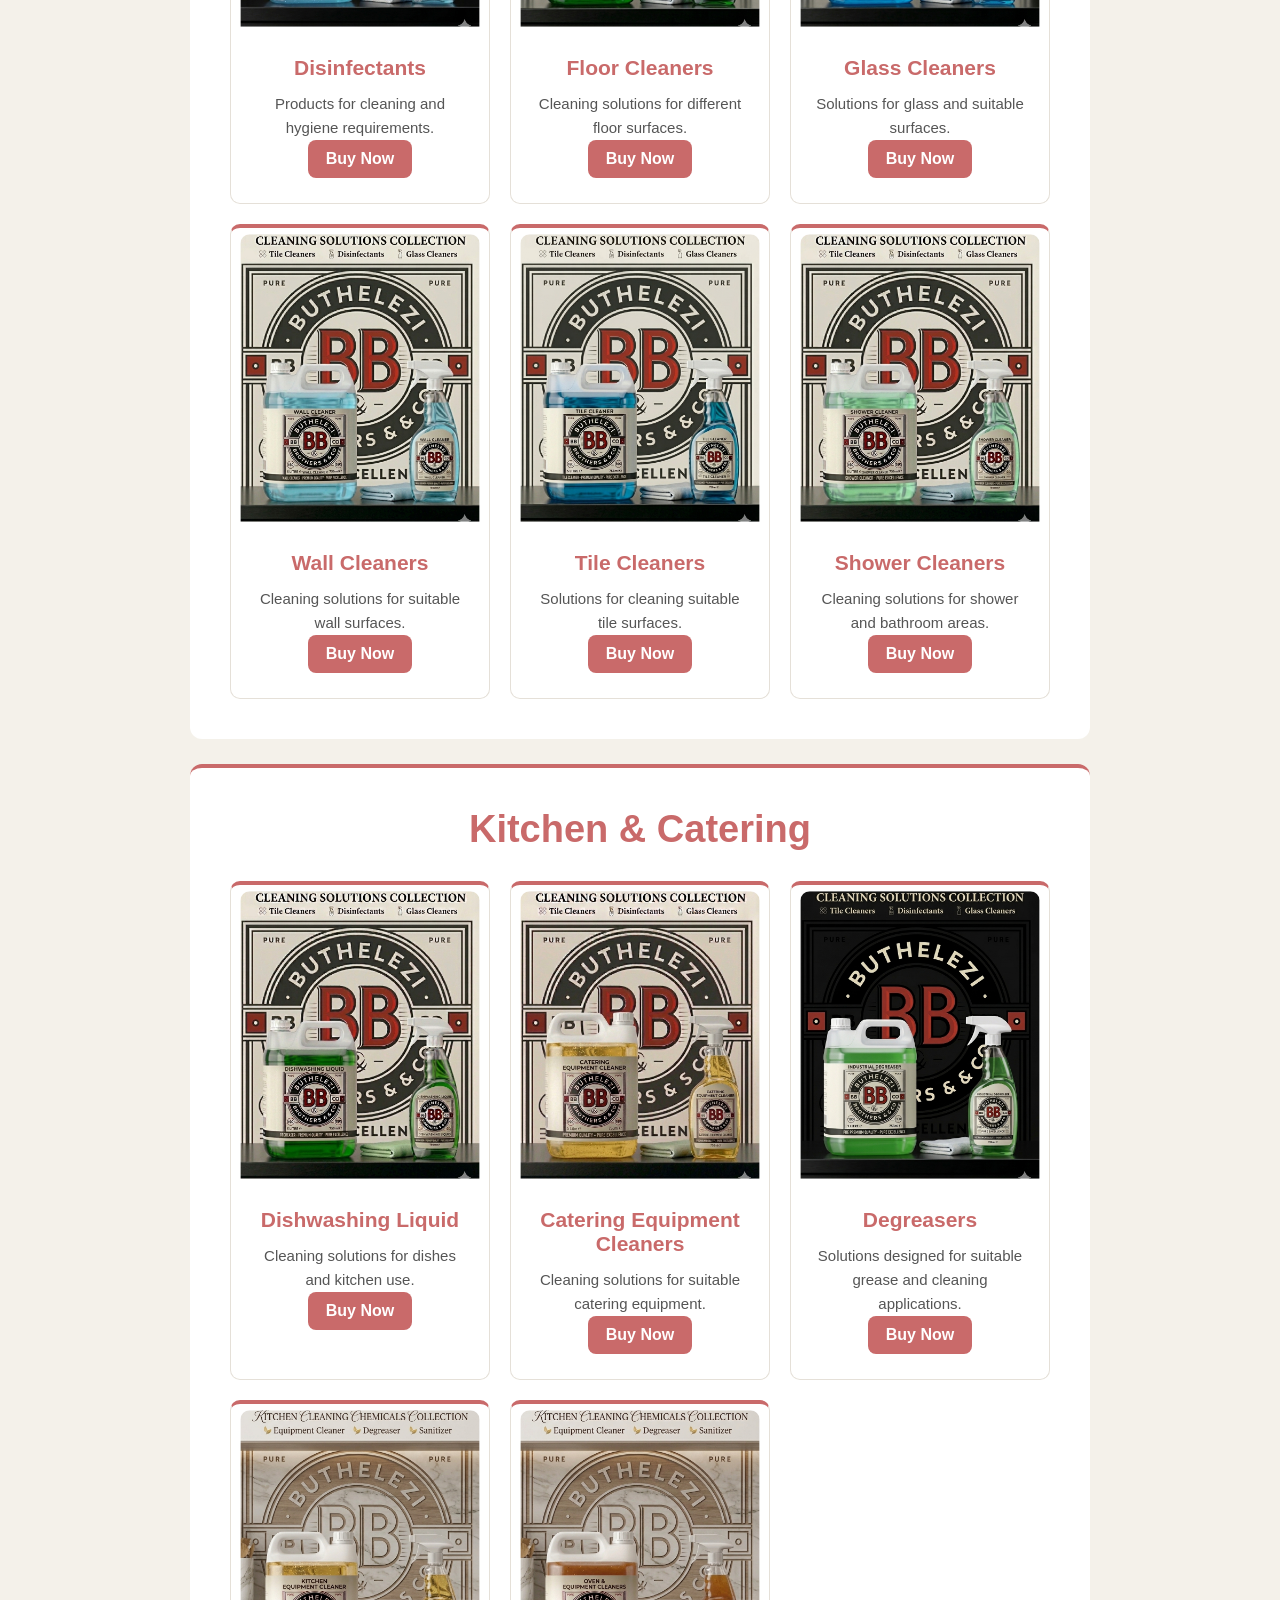
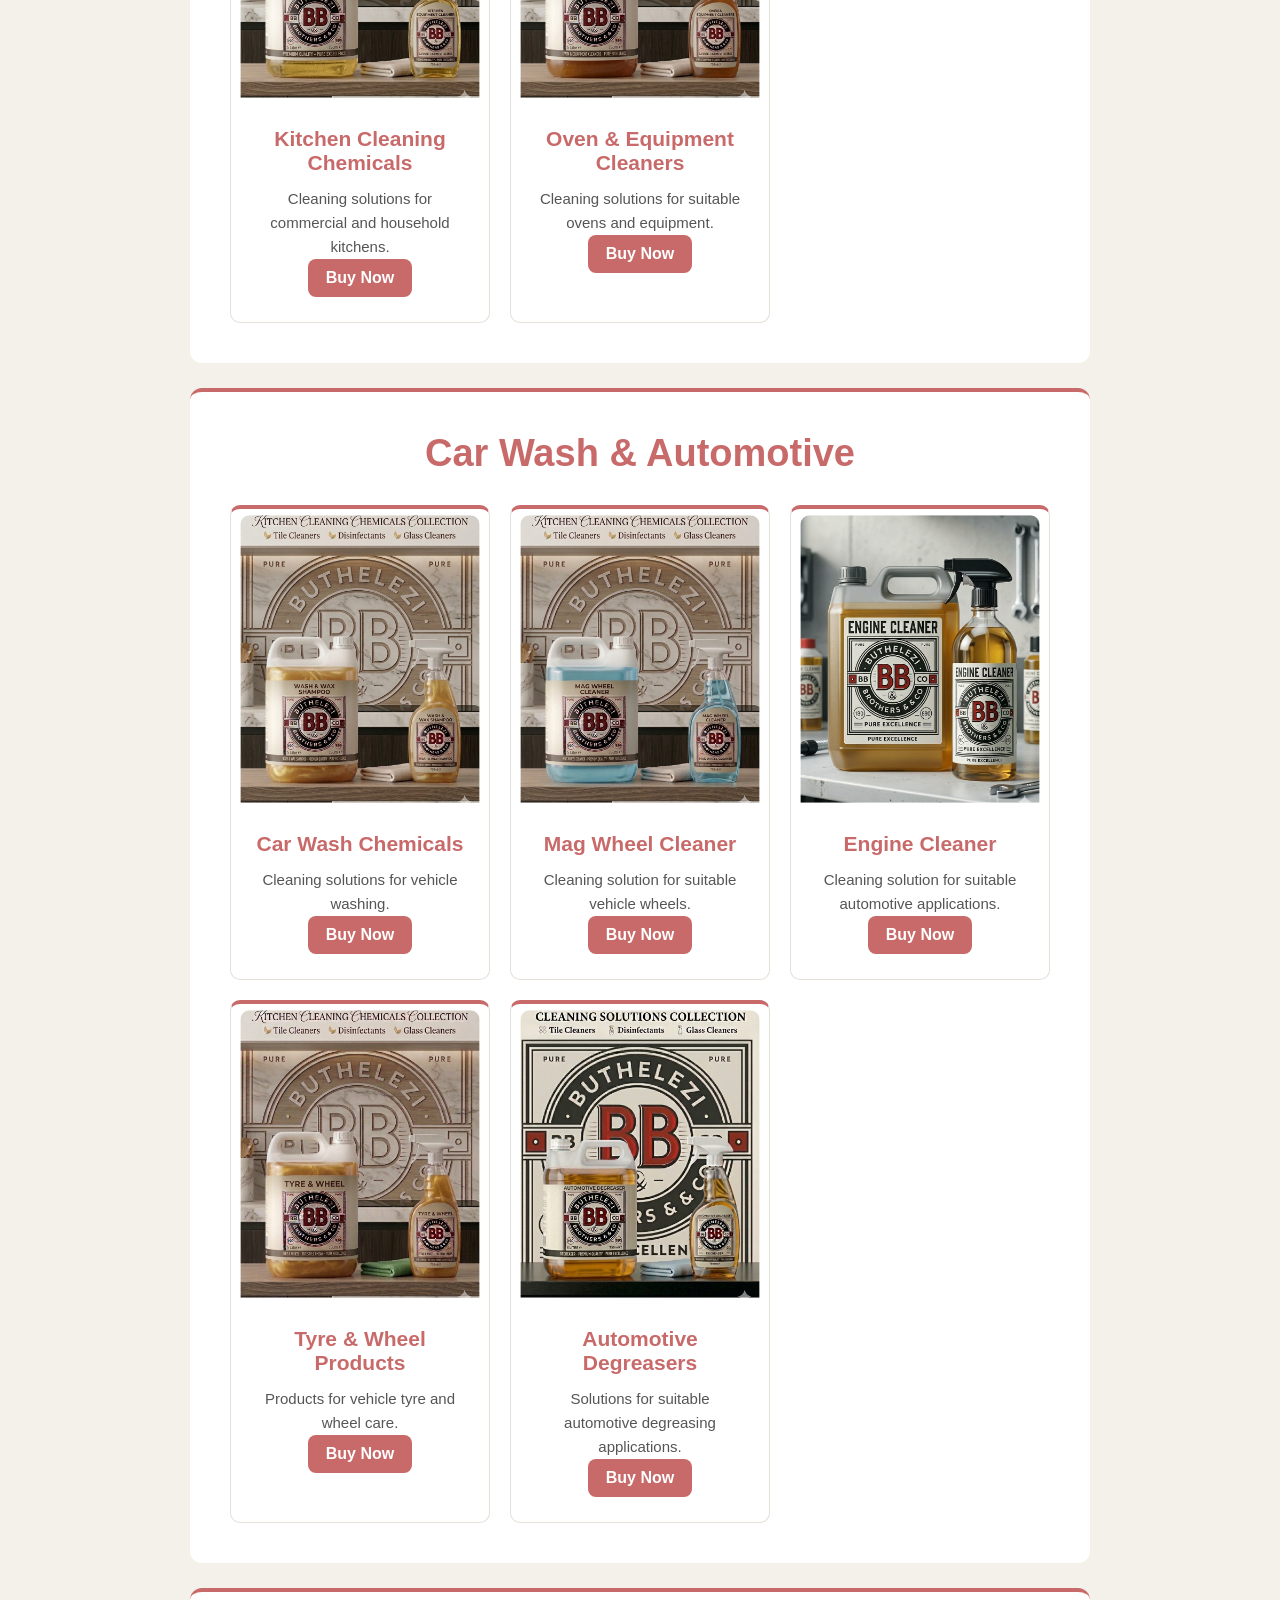
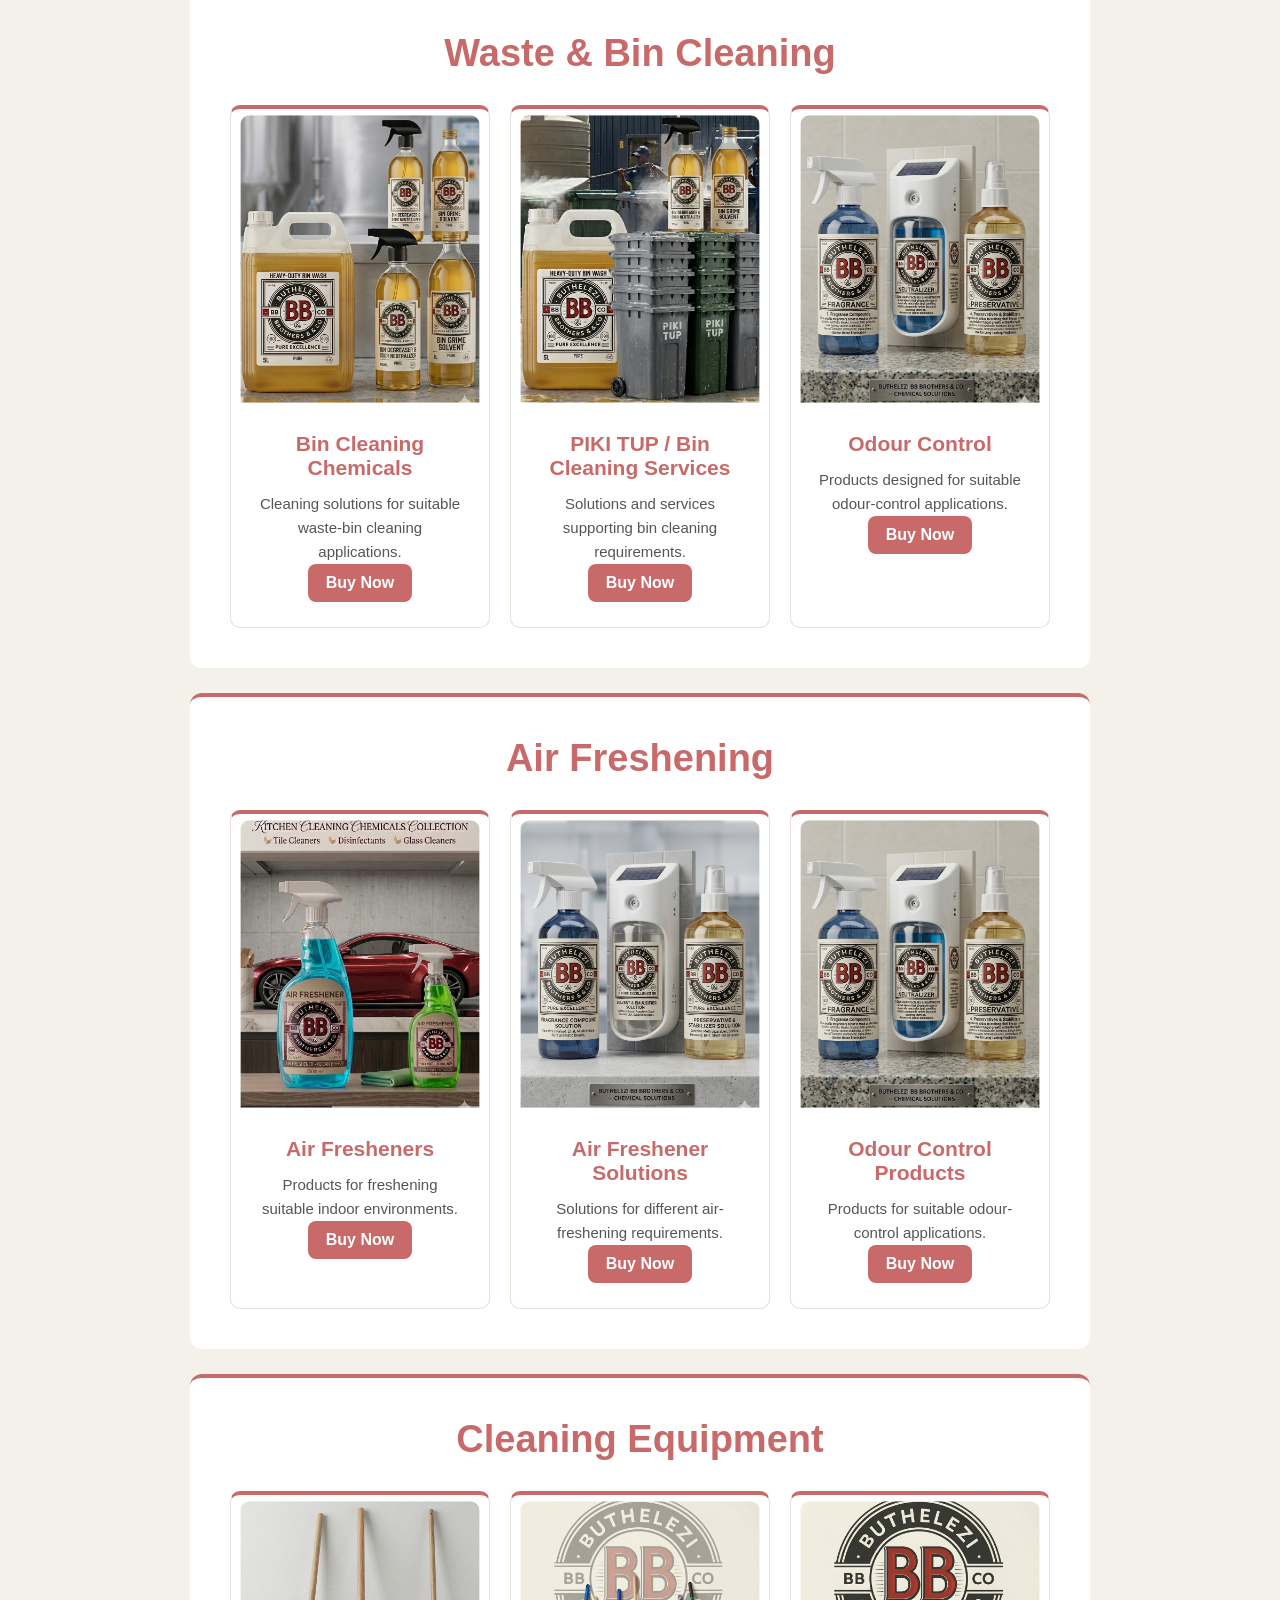
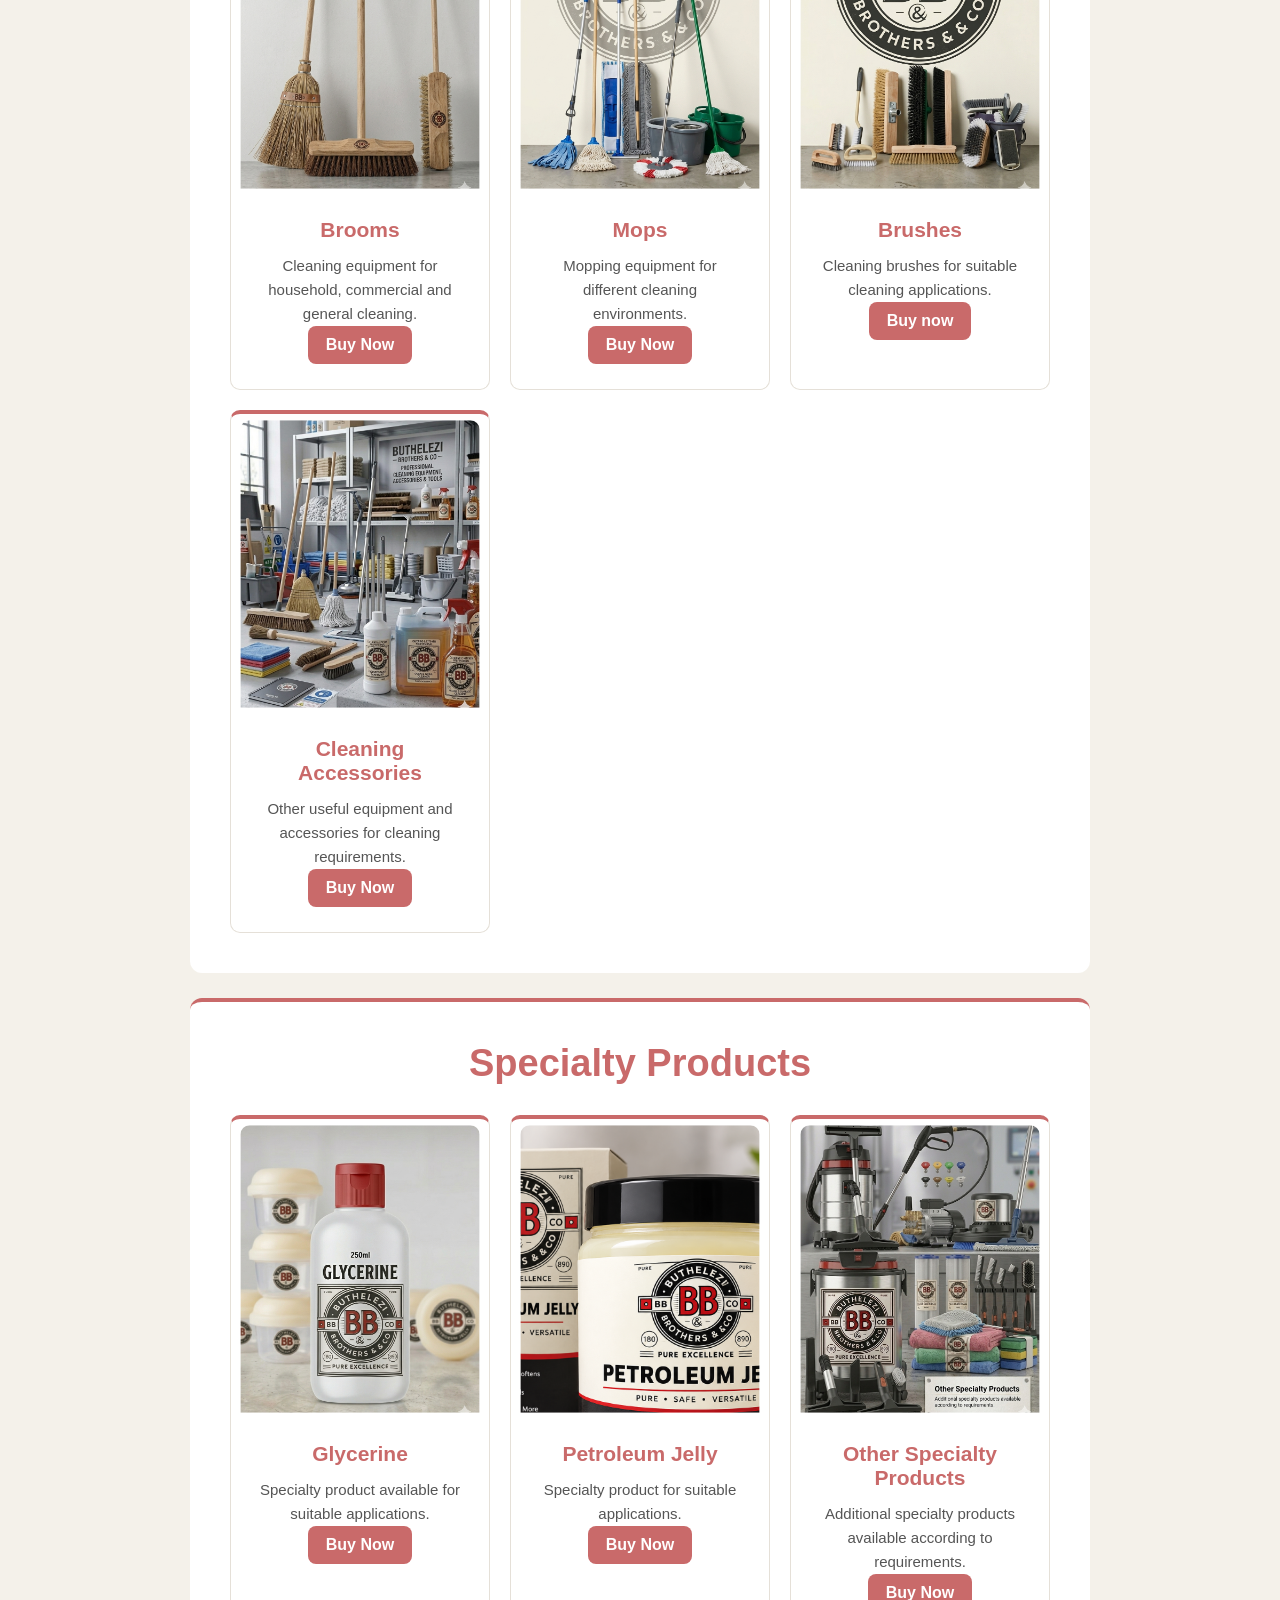
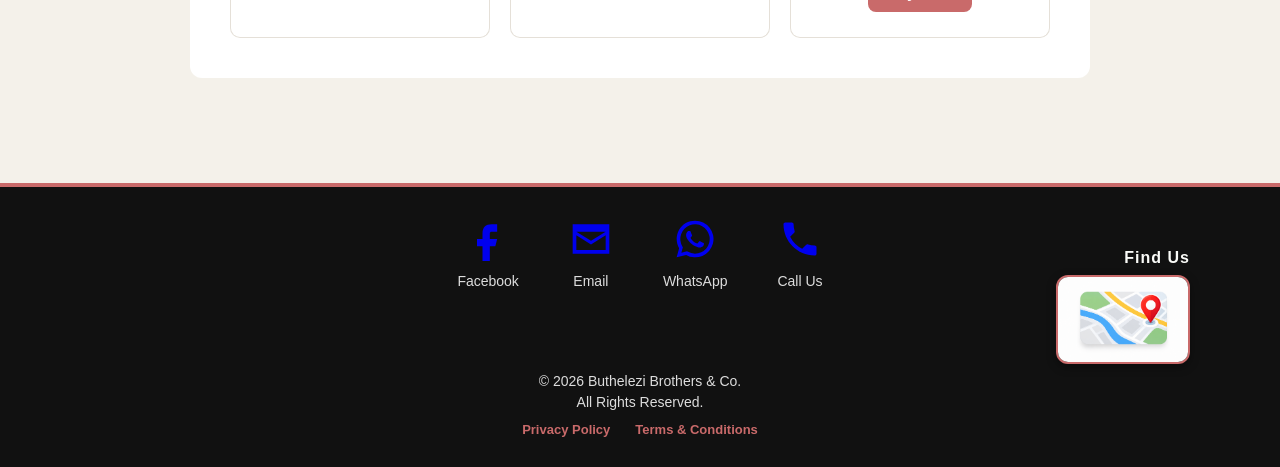
<file: products.html>
<!DOCTYPE html>
<html lang="en">

<head>
    <meta charset="UTF-8">
    <meta name="viewport" content="width=device-width, initial-scale=1.0">

    <title>Products | Buthelezi Brothers & Co.</title>

    <link rel="stylesheet" href="style.css">
</head>

<body>

 <header class="site-header">
    <img src="images/buthelezi-logo.jpeg"
         alt="Buthelezi Brothers & Co. Logo"
         class="company-logo">

    <div class="header-text">
        <h1><span class="red-b">B</span>uthelezi <span class="red-b">B</span>rothers & Co.</h1>
        <p class="tagline">Building Trust. Creating Excellence.</p>
    </div>
</header>

   <nav class="main-nav">
    <button class="menu-toggle" onclick="toggleMenu()">☰</button>
    <div class="nav-links">
        <a href="index.html">Home</a>
        <a href="about.html">About Us</a>
        <a href="products.html">Products</a>
        <a href="services.html">Services</a>
        <a href="industries.html">Industries We Serve</a>
        <a href="why-choose-us.html">Why Choose Us</a>
        <a href="contact.html">Contact</a>
    </div>
</nav>              

    <main>

       <section class="products-intro">

    <h2>Our Products</h2>

    <p>
        Explore our range of cleaning chemicals, hygiene products,
        automotive solutions, cleaning equipment and specialty
        products for households, businesses and various industries.
    </p>

    <p>
        From everyday cleaning essentials to specialised cleaning
        solutions, we offer products suited to different cleaning
        requirements.
    </p>

</section>

        <section>

          <h2 class="product-category-title">General Cleaning Chemicals</h2>

            <div class="category-grid">

                <div class="category-card">
                    <img src="images/multipurpose-cleaner.jpg" alt="Multipurpose Cleaner">
                    <h3>Multipurpose Cleaner</h3>
                    <p>General-purpose cleaning solutions for everyday use.</p>
                    <a href="https://wa.me/27614679905?text=Hello%20Buthelezi%20Brothers%20%26%20Co.%20I%20am%20interested%20in%20your%20Multipurpose%20Cleaner.%20Please%20send%20me%20the%20price%20and%20availability.%20Thank%20you." class="product-button" target="_blank">Buy Now</a>
                </div>

                <div class="category-card">
                    <img src="images/pine-gel.jpg" alt="Pine Gel">
                    <h3>Pine Gel</h3>
                    <p>Suitable for general cleaning applications.</p>
                   <a href="https://wa.me/27614679905?text=Hello%20Buthelezi%20Brothers%20%26%20Co.%20I%20am%20interested%20in%20your%20Pine%20Gel.%20Please%20send%20me%20the%20price%20and%20availability.%20Thank%20you." class="product-button" target="_blank">Buy Now</a>
                </div>

                <div class="category-card">
                    <img src="images/bleach.jpg" alt="Bleach">
                    <h3>Bleach</h3>
                    <p>Cleaning and hygiene solution for appropriate applications.</p>
                   <a href="https://wa.me/27614679905?text=Hello%20Buthelezi%20Brothers%20%26%20Co.%20I%20am%20interested%20in%20your%20Bleach.%20Please%20send%20me%20the%20price%20and%20availability.%20Thank%20you." class="product-button" target="_blank">Buy Now</a>
                </div>

                <div class="category-card">
                    <img src="images/disinfectant.jpg" alt="Disinfectants">
                    <h3>Disinfectants</h3>
                    <p>Products for cleaning and hygiene requirements.</p>
                    <a href="https://wa.me/27614679905?text=Hello%20Buthelezi%20Brothers%20%26%20Co.%20I%20am%20interested%20in%20your%20Disinfectants.%20Please%20send%20me%20the%20price%20and%20availability.%20Thank%20you." class="product-button" target="_blank">Buy Now</a>
                </div>

                <div class="category-card">
                    <img src="images/floor-cleaner.jpg" alt="Floor Cleaners">
                    <h3>Floor Cleaners</h3>
                    <p>Cleaning solutions for different floor surfaces.</p>
                    <a href="https://wa.me/27614679905?text=Hello%20Buthelezi%20Brothers%20%26%20Co.%20I%20am%20interested%20in%20your%20Floor%20Cleaners.%20Please%20send%20me%20the%20price%20and%20availability.%20Thank%20you." class="product-button" target="_blank">Buy Now</a>
                </div>

                <div class="category-card">
                    <img src="images/glass-cleaner.jpg" alt="Glass Cleaners">
                    <h3>Glass Cleaners</h3>
                    <p>Solutions for glass and suitable surfaces.</p>
                  <a href="https://wa.me/27614679905?text=Hello%20Buthelezi%20Brothers%20%26%20Co.%20I%20am%20interested%20in%20your%20Glass%20Cleaners.%20Please%20send%20me%20the%20price%20and%20availability.%20Thank%20you." class="product-button" target="_blank">Buy Now</a>
                </div>

                <div class="category-card">
                    <img src="images/wall-cleaner.jpg" alt="Wall Cleaners">
                    <h3>Wall Cleaners</h3>
                    <p>Cleaning solutions for suitable wall surfaces.</p>
                   <a href="https://wa.me/27614679905?text=Hello%20Buthelezi%20Brothers%20%26%20Co.%20I%20am%20interested%20in%20your%20Wall%20Cleaners.%20Please%20send%20me%20the%20price%20and%20availability.%20Thank%20you." class="product-button" target="_blank">Buy Now</a>
                </div>

                <div class="category-card">
                    <img src="images/tile cleaner.jpg" alt="Tile Cleaners">
                    <h3>Tile Cleaners</h3>
                    <p>Solutions for cleaning suitable tile surfaces.</p>
                    <a href="https://wa.me/27614679905?text=Hello%20Buthelezi%20Brothers%20%26%20Co.%20I%20am%20interested%20in%20your%20Tile%20Cleaners.%20Please%20send%20me%20the%20price%20and%20availability.%20Thank%20you." class="product-button" target="_blank">Buy Now</a>
                </div>

                <div class="category-card">
                    <img src="images/shower-cleaner.jpg" alt="Shower Cleaners">
                    <h3>Shower Cleaners</h3>
                    <p>Cleaning solutions for shower and bathroom areas.</p>
                    <a href="https://wa.me/27614679905?text=Hello%20Buthelezi%20Brothers%20%26%20Co.%20I%20am%20interested%20in%20your%20Shower%20Cleaners.%20Please%20send%20me%20the%20price%20and%20availability.%20Thank%20you." class="product-button" target="_blank">Buy Now</a>
                </div>

            </div>

        </section>

        <section>

            <h2 class="product-category-title">Kitchen & Catering</h2>

            <div class="category-grid">

                <div class="category-card">
                    <img src="images/dishwashing liquid.jpg" alt="Dishwashing">
                    <h3>Dishwashing Liquid</h3>
                    <p>Cleaning solutions for dishes and kitchen use.</p>
                  <a href="https://wa.me/27614679905?text=Hello%20Buthelezi%20Brothers%20%26%20Co.%20I%20am%20interested%20in%20your%20Dishwashing%20Liquid.%20Please%20send%20me%20the%20price%20and%20availability.%20Thank%20you." class="product-button" target="_blank">Buy Now</a>
                </div>

                <div class="category-card">
                    <img src="images/catering-equip.jpg" alt="Catering Equipment Cleaners">
                    <h3>Catering Equipment Cleaners</h3>
                    <p>Cleaning solutions for suitable catering equipment.</p>
                    <a href="https://wa.me/27614679905?text=Hello%20Buthelezi%20Brothers%20%26%20Co.%20I%20am%20interested%20in%20your%20Catering%20Equipment%20Cleaners.%20Please%20send%20me%20the%20price%20and%20availability.%20Thank%20you." class="product-button" target="_blank">Buy Now</a>
                </div>

                <div class="category-card">
                    <img src="images/industrial-degreaser.jpg" alt="Degreasers">
                    <h3>Degreasers</h3>
                    <p>Solutions designed for suitable grease and cleaning applications.</p>
                   <a href="https://wa.me/27614679905?text=Hello%20Buthelezi%20Brothers%20%26%20Co.%20I%20am%20interested%20in%20your%20Degreasers.%20Please%20send%20me%20the%20price%20and%20availability.%20Thank%20you." class="product-button" target="_blank">Buy Now</a>
                </div>

                <div class="category-card">
                    <img src="images/kitchen-equip.jpg" alt="Kitchen Cleaning Chemicals">
                    <h3>Kitchen Cleaning Chemicals</h3>
                    <p>Cleaning solutions for commercial and household kitchens.</p>
                  <a href="https://wa.me/27614679905?text=Hello%20Buthelezi%20Brothers%20%26%20Co.%20I%20am%20interested%20in%20your%20Kitchen%20Cleaning%20Chemicals.%20Please%20send%20me%20the%20price%20and%20availability.%20Thank%20you." class="product-button" target="_blank">Buy Now</a>
                </div>

                <div class="category-card">
                    <img src="images/oven-and-equip.jpg" alt="Oven & Equipment Cleaners">
                    <h3>Oven & Equipment Cleaners</h3>
                    <p>Cleaning solutions for suitable ovens and equipment.</p>
                   <a href="https://wa.me/27614679905?text=Hello%20Buthelezi%20Brothers%20%26%20Co.%20I%20am%20interested%20in%20your%20Oven%20%26%20Equipment%20Cleaners.%20Please%20send%20me%20the%20price%20and%20availability.%20Thank%20you." class="product-button" target="_blank">Buy Now</a>
                </div>

            </div>

        </section>

        <section>

           <h2 class="product-category-title">Car Wash & Automotive</h2>

            <div class="category-grid">

                <div class="category-card">
                    <img src="images/car-carwashh.jpg" alt="Car wash Chemicals">
                    <h3>Car Wash Chemicals</h3>
                    <p>Cleaning solutions for vehicle washing.</p>
                   <a href="https://wa.me/27614679905?text=Hello%20Buthelezi%20Brothers%20%26%20Co.%20I%20am%20interested%20in%20your%20Car%20Wash%20Chemicals.%20Please%20send%20me%20the%20price%20and%20availability.%20Thank%20you." class="product-button" target="_blank">Buy Now</a>
                </div>

                <div class="category-card">
                    <img src="images/mag-wheel-cleaner.jpg" alt="Mag Wheel Cleaner">
                    <h3>Mag Wheel Cleaner</h3>
                    <p>Cleaning solution for suitable vehicle wheels.</p>
                    <a href="https://wa.me/27614679905?text=Hello%20Buthelezi%20Brothers%20%26%20Co.%20I%20am%20interested%20in%20your%20Mag%20Wheel%20Cleaner.%20Please%20send%20me%20the%20price%20and%20availability.%20Thank%20you." class="product-button" target="_blank">Buy Now</a>
                </div>

                <div class="category-card">
                    <img src="images/engine-cleaner.jpg" alt="Engine Cleaner">
                    <h3>Engine Cleaner</h3>
                    <p>Cleaning solution for suitable automotive applications.</p>
                   <a href="https://wa.me/27614679905?text=Hello%20Buthelezi%20Brothers%20%26%20Co.%20I%20am%20interested%20in%20your%20Engine%20Cleaner.%20Please%20send%20me%20the%20price%20and%20availability.%20Thank%20you." class="product-button" target="_blank">Buy Now</a>
                </div>

                <div class="category-card">
                    <img src="images/tyre-and-wheel.jpg" alt="Tyre & Wheel Products">
                    <h3>Tyre & Wheel Products</h3>
                    <p>Products for vehicle tyre and wheel care.</p>
                    <a href="https://wa.me/27614679905?text=Hello%20Buthelezi%20Brothers%20%26%20Co.%20I%20am%20interested%20in%20your%20Tyre%20%26%20Wheel%20Products.%20Please%20send%20me%20the%20price%20and%20availability.%20Thank%20you." class="product-button" target="_blank">Buy Now</a>
                </div>

                <div class="category-card">
                    <img src="images/automotive-degreaser.jpg" alt="Automotive Degreasers">
                    <h3>Automotive Degreasers</h3>
                    <p>Solutions for suitable automotive degreasing applications.</p>
                    <a href="https://wa.me/27614679905?text=Hello%20Buthelezi%20Brothers%20%26%20Co.%20I%20am%20interested%20in%20your%20Automotive%20Degreasers.%20Please%20send%20me%20the%20price%20and%20availability.%20Thank%20you." class="product-button" target="_blank">Buy Now</a>
                </div>

            </div>

        </section>
                 <section>

            <h2 class="product-category-title">Waste & Bin Cleaning</h2>

            <div class="category-grid">

                <div class="category-card">
                    <img src="images/dustbin-chemicls.jpg" alt="Bin Cleaning Chemicals">
                    <h3>Bin Cleaning Chemicals</h3>
                    <p>Cleaning solutions for suitable waste-bin cleaning applications.</p>
                   <a href="https://wa.me/27614679905?text=Hello%20Buthelezi%20Brothers%20%26%20Co.%20I%20am%20interested%20in%20your%20Bin%20Cleaning%20Chemicals.%20Please%20send%20me%20the%20price%20and%20availability.%20Thank%20you." class="product-button" target="_blank">Buy Now</a>
                </div>

                <div class="category-card">
                    <img src="images/bin-servicing.jpg" alt="PIKI TUP / Bin Cleaning Services">
                    <h3>PIKI TUP / Bin Cleaning Services</h3>
                    <p>Solutions and services supporting bin cleaning requirements.</p>
                   <a href="https://wa.me/27614679905?text=Hello%20Buthelezi%20Brothers%20%26%20Co.%20I%20am%20interested%20in%20your%20PIKI%20TUP%20%2F%20Bin%20Cleaning%20Services.%20Please%20send%20me%20the%20price%20and%20availability.%20Thank%20you." class="product-button" target="_blank">Buy Now</a>
                </div>

                <div class="category-card">
                    <img src="images/odour-solutions.jpg" alt="Odour Control">
                    <h3>Odour Control</h3>
                    <p>Products designed for suitable odour-control applications.</p>
                   <a href="https://wa.me/27614679905?text=Hello%20Buthelezi%20Brothers%20%26%20Co.%20I%20am%20interested%20in%20your%20Odour%20Control.%20Please%20send%20me%20the%20price%20and%20availability.%20Thank%20you." class="product-button" target="_blank">Buy Now</a>
                </div>

            </div>

        </section>


        <section>

            <h2 class="product-category-title">Air Freshening</h2>

            <div class="category-grid">

                <div class="category-card">
                    <img src="images/air-freshner.jpg" alt=" Air Fresheners">
                    <h3>Air Fresheners</h3>
                    <p>Products for freshening suitable indoor environments.</p>
                   <a href="https://wa.me/27614679905?text=Hello%20Buthelezi%20Brothers%20%26%20Co.%20I%20am%20interested%20in%20your%20Air%20Fresheners.%20Please%20send%20me%20the%20price%20and%20availability.%20Thank%20you." class="product-button" target="_blank">Buy Now</a>
                </div>

                <div class="category-card">
                    <img src="images/air-fresner-solutions.jpg" alt="Air Freshener Solutions">
                    <h3>Air Freshener Solutions</h3>
                    <p>Solutions for different air-freshening requirements.</p>
                   <a href="https://wa.me/27614679905?text=Hello%20Buthelezi%20Brothers%20%26%20Co.%20I%20am%20interested%20in%20your%20Air%20Freshener%20Solutions.%20Please%20send%20me%20the%20price%20and%20availability.%20Thank%20you." class="product-button" target="_blank">Buy Now</a>
                </div>

                <div class="category-card">
                    <img src="images/odour-solutions.jpg" alt="Odour Control Products">
                    <h3>Odour Control Products</h3>
                    <p>Products for suitable odour-control applications.</p>
                    <a href="https://wa.me/27614679905?text=Hello%20Buthelezi%20Brothers%20%26%20Co.%20I%20am%20interested%20in%20your%20Odour%20Control%20Products.%20Please%20send%20me%20the%20price%20and%20availability.%20Thank%20you." class="product-button" target="_blank">Buy Now</a>
                </div>

            </div>

        </section>


        <section>

            <h2 class="product-category-title">Cleaning Equipment</h2>

            <div class="category-grid">

                <div class="category-card">
        <img src="images/brooms.jpg" alt="Brooms">
                    <h3>Brooms</h3>

                    <p>
                        Cleaning equipment for household,
                        commercial and general cleaning.
                    </p>
                  <a href="https://wa.me/27614679905?text=Hello%20Buthelezi%20Brothers%20%26%20Co.%20I%20am%20interested%20in%20your%20Brooms.%20Please%20send%20me%20the%20price%20and%20availability.%20Thank%20you." class="product-button" target="_blank">Buy Now</a>
                </div>

                <div class="category-card">
                  <img src="images/mops.jpg" alt="Mops">
                    <h3>Mops</h3>

                    <p>
                        Mopping equipment for different
                        cleaning environments.
                    </p>
                  <a href="https://wa.me/27614679905?text=Hello%20Buthelezi%20Brothers%20%26%20Co.%20I%20am%20interested%20in%20your%20Mops.%20Please%20send%20me%20the%20price%20and%20availability.%20Thank%20you." class="product-button" target="_blank">Buy Now</a>
                </div>

                <div class="category-card">
                  <img src="images/brushes.jpg" alt="Brushes">
                    <h3>Brushes</h3>

                    <p>
                        Cleaning brushes for suitable
                        cleaning applications.
                    </p>
                   <a href="https://wa.me/27614679905?text=Hello%20Buthelezi%20Brothers%20%26%20Co.%20I%20am%20interested%20in%20your%20Brushes.%20Please%20send%20me%20the%20price%20and%20availability.%20Thank%20you." class="product-button" target="_blank">Buy now</a>
                </div>

                <div class="category-card">
                    <img src="images/cleaning-equiment.jpg" alt="Cleaning Accessories">
                    <h3>Cleaning Accessories</h3>

                    <p>
                        Other useful equipment and accessories
                        for cleaning requirements.
                    </p>
                    <a href="https://wa.me/27614679905?text=Hello%20Buthelezi%20Brothers%20%26%20Co.%20I%20am%20interested%20in%20your%20Cleaning%20Accessories.%20Please%20send%20me%20the%20price%20and%20availability.%20Thank%20you." class="product-button" target="_blank">Buy Now</a>

                </div>

            </div>

        </section>


        <section>

            <h2 class="product-category-title">Specialty Products</h2>

            <div class="category-grid">

                <div class="category-card">
                  <img src="images/glycerine.jpg" alt="Glycerine">
                    <h3>Glycerine</h3>

                    <p>
                        Specialty product available for
                        suitable applications.
                    </p>
                   <a href="https://wa.me/27614679905?text=Hello%20Buthelezi%20Brothers%20%26%20Co.%20I%20am%20interested%20in%20your%20Glycerine.%20Please%20send%20me%20the%20price%20and%20availability.%20Thank%20you." class="product-button" target="_blank">Buy Now</a>
                </div>

                <div class="category-card">
                     <img src="images/petroleum-jelly.png" alt="Petroleum Jelly">
                    <h3>Petroleum Jelly</h3>

                    <p>
                        Specialty product for suitable
                        applications.
                    </p>
                    <a href="https://wa.me/27614679905?text=Hello%20Buthelezi%20Brothers%20%26%20Co.%20I%20am%20interested%20in%20your%20Petroleum%20Jelly.%20Please%20send%20me%20the%20price%20and%20availability.%20Thank%20you." class="product-button" target="_blank">Buy Now</a>

                </div>

                <div class="category-card">
                 <img src="images/others.jpg" alt="Other Specialty Products">
                    <h3>Other Specialty Products</h3>

                    <p>
                        Additional specialty products
                        available according to requirements.
                    </p>
                   <a href="https://wa.me/27614679905?text=Hello%20Buthelezi%20Brothers%20%26%20Co.%20I%20am%20interested%20in%20your%20Other%20Specialty%20Products.%20Please%20send%20me%20the%20price%20and%20availability.%20Thank%20you." class="product-button" target="_blank">Buy Now</a>

                </div>

            </div>

        </section>
    </main>
<footer>

    <div class="footer-contact">

        <div class="footer-contact-item">
            <a href="https://www.facebook.com/" target="_blank" aria-label="Facebook">
                <svg viewBox="0 0 24 24" aria-hidden="true">
                    <path d="M14 8h3V4h-3c-3.31 0-5 1.69-5 5v3H6v4h3v8h4v-8h3l1-4h-4V9c0-.67.33-1 1-1z"/>
                </svg>
            </a>
            <p>Facebook</p>
        </div>

        <div class="footer-contact-item">
            <a href="mailto:buthelezi@example.com" aria-label="Email">
                <svg viewBox="0 0 24 24" aria-hidden="true">
                    <path d="M2 4h20v16H2V4zm10 9 8-5H4l8 5zm0 2L4 10v8h16v-8l-8 5z"/>
                </svg>
            </a>
            <p>Email</p>
        </div>

        <div class="footer-contact-item">
            <a href="https://wa.me/27614679905?text=Hello%20Buthelezi%20Brothers%20%26%20Co.%20I%20would%20like%20to%20make%20an%20enquiry.%20Please%20assist%20me."
               target="_blank"
               aria-label="WhatsApp">
                <svg viewBox="0 0 24 24" aria-hidden="true">
                    <path d="M12 2a10 10 0 0 0-8.66 15L2 22l5.17-1.3A10 10 0 1 0 12 2zm0 18a8 8 0 0 1-4.08-1.12l-.29-.17-3.07.77.82-2.99-.19-.3A8 8 0 1 1 12 20zm4.37-5.98c-.24-.12-1.42-.7-1.64-.78-.22-.08-.38-.12-.54.12-.16.24-.62.78-.76.94-.14.16-.28.18-.52.06-.24-.12-1-.37-1.91-1.18-.71-.63-1.19-1.4-1.33-1.64-.14-.24-.02-.37.1-.49.11-.11.24-.28.36-.42.12-.16.16-.24.24-.4.08-.16.04-.3-.02-.42-.06-.12-.54-1.3-.74-1.78-.2-.48-.4-.41-.54-.42h-.46c-.16 0-.42.06-.64.3-.22.24-.84.82-.84 2s.86 2.32.98 2.48c.12.16 1.69 2.58 4.1 3.62.57.25 1.02.4 1.37.51.58.18 1.1.15 1.52.09.46-.07 1.42-.58 1.62-1.14.2-.56.2-1.04.14-1.14-.06-.1-.22-.16-.46-.28z"/>
                </svg>
            </a>
            <p>WhatsApp</p>
        </div>

        <div class="footer-contact-item">
            <a href="tel:+27614679905" aria-label="Call Buthelezi Brothers and Co.">
                <svg viewBox="0 0 24 24" aria-hidden="true">
                    <path d="M6.62 10.79a15.05 15.05 0 0 0 6.59 6.59l2.2-2.2c.27-.27.67-.36 1.02-.24 1.12.37 2.33.57 3.57.57.55 0 1 .45 1 1V20c0 .55-.45 1-1 1C10.61 21 3 13.39 3 4c0-.55.45-1 1-1h3.5c.55 0 1 .45 1 1 0 1.25.2 2.45.57 3.57.11.35.03.74-.25 1.02l-2.2 2.2z"/>
                </svg>
            </a>
            <p>Call Us</p>
        </div>

    </div>

<div class="footer-location">
    <p class="location-title">Find Us</p>

    <a href="https://www.google.com/maps/search/?api=1&query=80+Broadacres+Drive+Dainfern+Fourways"
       target="_blank"
       rel="noopener noreferrer"
       aria-label="Open our location in Google Maps">
        <img src="images/footer-map.png" alt="Our location on map">
    </a>
</div>

    <p>&copy; 2026 Buthelezi Brothers & Co.</p>
    <p>All Rights Reserved.</p>

<div class="footer-legal">
    <a href="privacy-policy.html">Privacy Policy</a>
    <a href="terms-conditions.html">Terms & Conditions</a>
</div>

</footer>
</body>
<script>
function toggleMenu() {
    document.querySelector(".nav-links").classList.toggle("show");
}
</script>
</html>
</file>
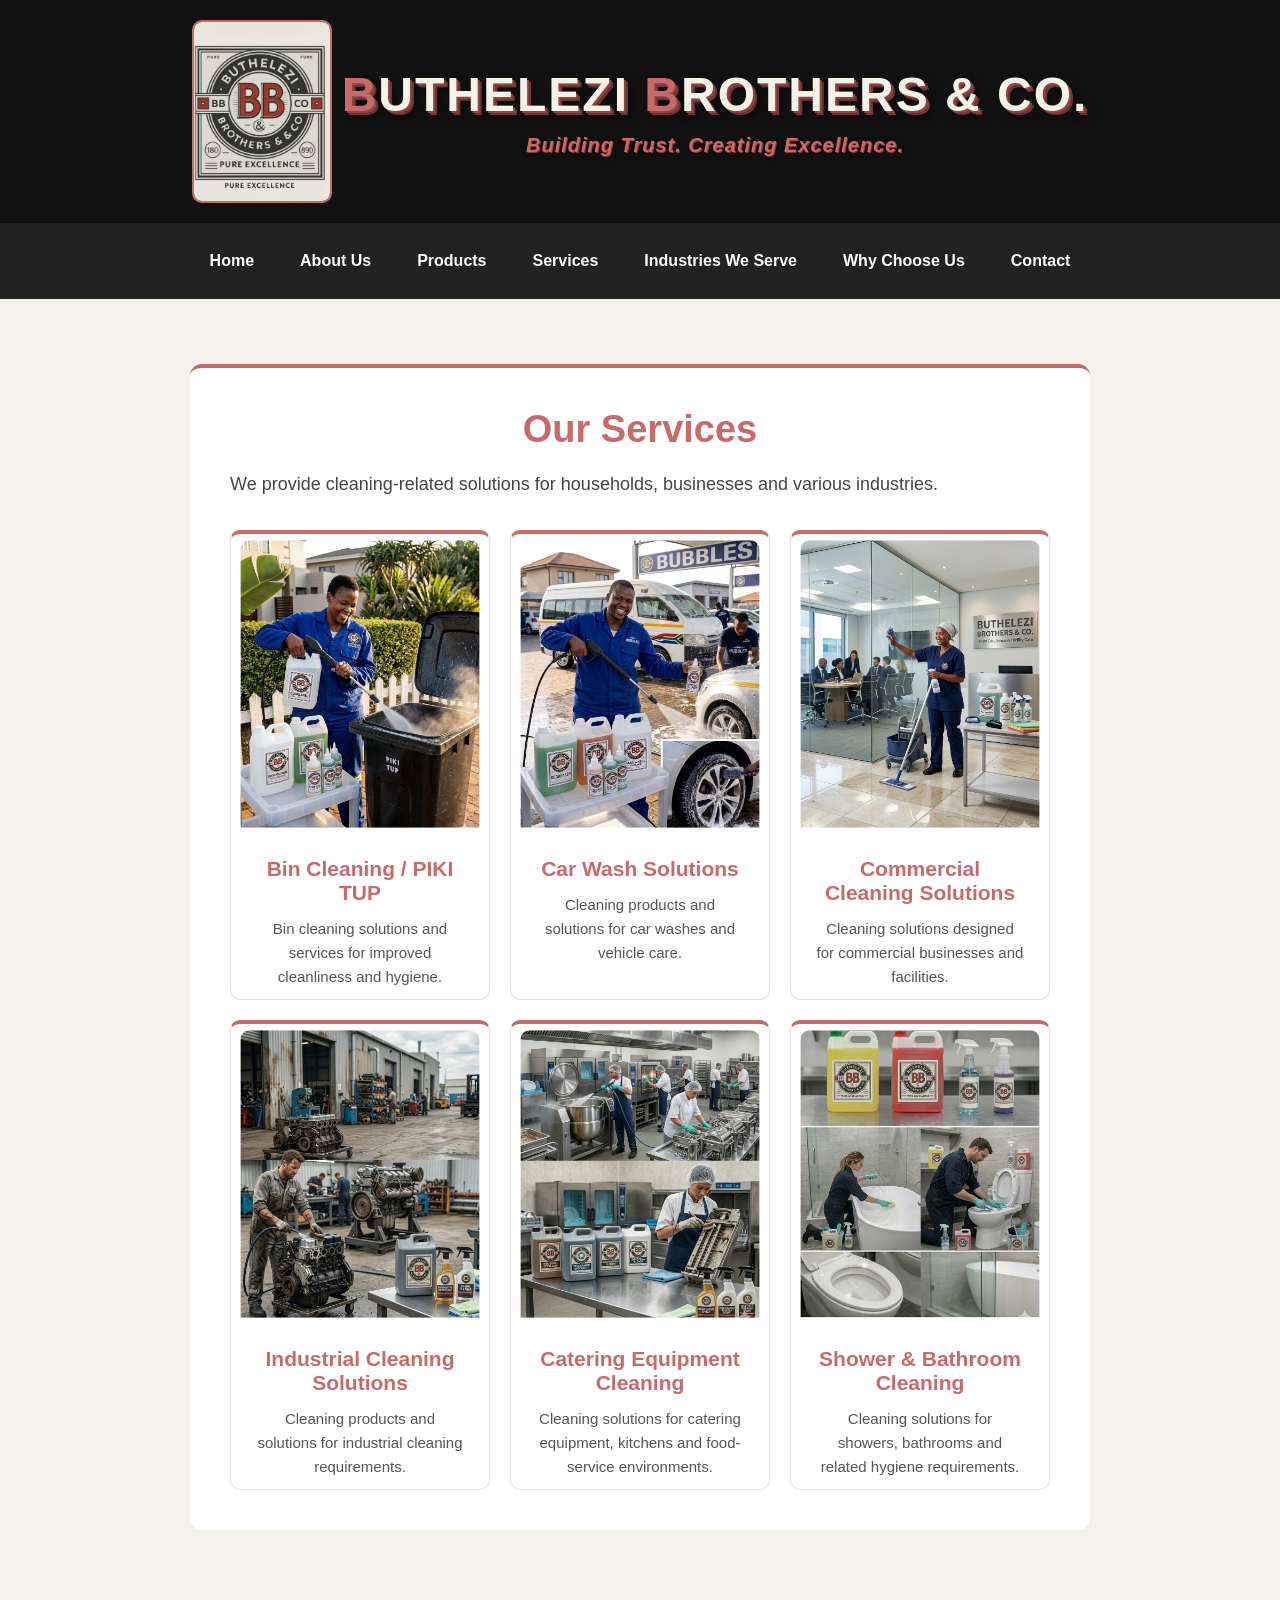
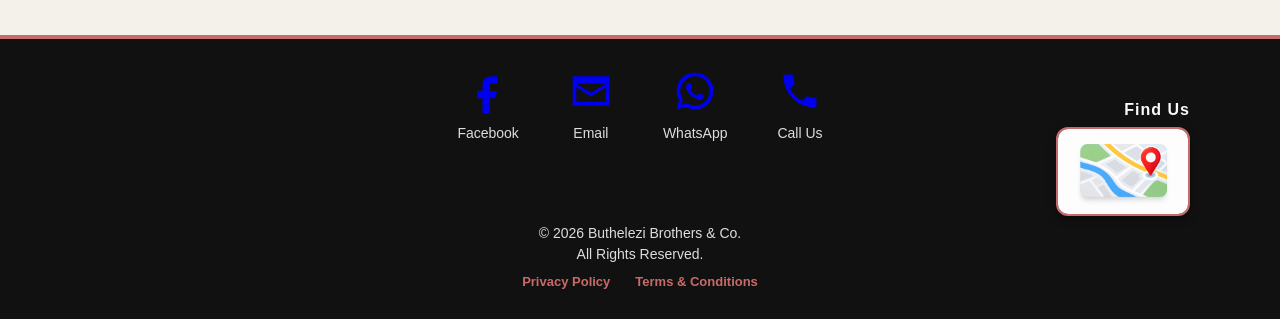
<file: services.html>
<!DOCTYPE html>
<html lang="en">

<head>
    <meta charset="UTF-8">
    <meta name="viewport" content="width=device-width, initial-scale=1.0">

   <title>Services | Buthelezi Brothers & Co.</title>

    <link rel="stylesheet" href="style.css">
</head>

<body>

 <header class="site-header">
    <img src="images/buthelezi-logo.jpeg"
         alt="Buthelezi Brothers & Co. Logo"
         class="company-logo">

    <div class="header-text">
        <h1><span class="red-b">B</span>uthelezi <span class="red-b">B</span>rothers & Co.</h1>
        <p class="tagline">Building Trust. Creating Excellence.</p>
    </div>
</header>

   <nav class="main-nav">
    <button class="menu-toggle" onclick="toggleMenu()">☰</button>

    <div class="nav-links">
        <a href="index.html">Home</a>
        <a href="about.html">About Us</a>
        <a href="products.html">Products</a>
        <a href="services.html">Services</a>
        <a href="industries.html">Industries We Serve</a>
        <a href="why-choose-us.html">Why Choose Us</a>
        <a href="contact.html">Contact</a>
    </div>
</nav>
<main>
    <section>

        <h2>Our Services</h2>

        <p>
            We provide cleaning-related solutions for households,
            businesses and various industries.
        </p>

        <div class="category-grid">

    <div class="category-card">
        <img src="images/pikitup-services.jpg" alt="Bin Cleaning / PIKI TUP">
        <h3>Bin Cleaning / PIKI TUP</h3>
        <p>
            Bin cleaning solutions and services for improved
            cleanliness and hygiene.
        </p>
    </div>

    <div class="category-card">
        <img src="images/carwarsh-services.jpg" alt="Car Wash Solutions">
        <h3>Car Wash Solutions</h3>
        <p>
            Cleaning products and solutions for car washes
            and vehicle care.
        </p>
    </div>

            <div class="category-card">
                <img src="images/commercial-sevrvices.jpg" alt="Commercial Cleaning Solutions">
                <h3>Commercial Cleaning Solutions</h3>
                <p>
                    Cleaning solutions designed for commercial
                    businesses and facilities.
                </p>
            </div>

            <div class="category-card">
                <img src="images/industrial-services.jpg" alt="Industrial Cleaning Solutions">
                <h3>Industrial Cleaning Solutions</h3>
                <p>
                    Cleaning products and solutions for industrial
                    cleaning requirements.
                </p>
            </div>

            <div class="category-card">
                <img src="images/catering-services.jpg" alt="Catering Equipment Cleaning">
                <h3>Catering Equipment Cleaning</h3>
                <p>
                    Cleaning solutions for catering equipment,
                    kitchens and food-service environments.
                </p>
            </div>

            <div class="category-card">
                <img src="images/bathrooms.jpg" alt="Shower & Bathroom Cleaning">
                <h3>Shower & Bathroom Cleaning</h3>
                <p>
                    Cleaning solutions for showers, bathrooms and
                    related hygiene requirements.
                </p>
            </div>

        </div>

    </section>

</main>
<footer>

    <div class="footer-contact">

        <div class="footer-contact-item">
            <a href="https://www.facebook.com/" target="_blank" aria-label="Facebook">
                <svg viewBox="0 0 24 24" aria-hidden="true">
                    <path d="M14 8h3V4h-3c-3.31 0-5 1.69-5 5v3H6v4h3v8h4v-8h3l1-4h-4V9c0-.67.33-1 1-1z"/>
                </svg>
            </a>
            <p>Facebook</p>
        </div>

        <div class="footer-contact-item">
            <a href="mailto:buthelezi@example.com" aria-label="Email">
                <svg viewBox="0 0 24 24" aria-hidden="true">
                    <path d="M2 4h20v16H2V4zm10 9 8-5H4l8 5zm0 2L4 10v8h16v-8l-8 5z"/>
                </svg>
            </a>
            <p>Email</p>
        </div>

        <div class="footer-contact-item">
            <a href="https://wa.me/27614679905?text=Hello%20Buthelezi%20Brothers%20%26%20Co.%20I%20would%20like%20to%20make%20an%20enquiry.%20Please%20assist%20me."
               target="_blank"
               aria-label="WhatsApp">
                <svg viewBox="0 0 24 24" aria-hidden="true">
                    <path d="M12 2a10 10 0 0 0-8.66 15L2 22l5.17-1.3A10 10 0 1 0 12 2zm0 18a8 8 0 0 1-4.08-1.12l-.29-.17-3.07.77.82-2.99-.19-.3A8 8 0 1 1 12 20zm4.37-5.98c-.24-.12-1.42-.7-1.64-.78-.22-.08-.38-.12-.54.12-.16.24-.62.78-.76.94-.14.16-.28.18-.52.06-.24-.12-1-.37-1.91-1.18-.71-.63-1.19-1.4-1.33-1.64-.14-.24-.02-.37.1-.49.11-.11.24-.28.36-.42.12-.16.16-.24.24-.4.08-.16.04-.3-.02-.42-.06-.12-.54-1.3-.74-1.78-.2-.48-.4-.41-.54-.42h-.46c-.16 0-.42.06-.64.3-.22.24-.84.82-.84 2s.86 2.32.98 2.48c.12.16 1.69 2.58 4.1 3.62.57.25 1.02.4 1.37.51.58.18 1.1.15 1.52.09.46-.07 1.42-.58 1.62-1.14.2-.56.2-1.04.14-1.14-.06-.1-.22-.16-.46-.28z"/>
                </svg>
            </a>
            <p>WhatsApp</p>
        </div>

        <div class="footer-contact-item">
            <a href="tel:+27614679905" aria-label="Call Buthelezi Brothers and Co.">
                <svg viewBox="0 0 24 24" aria-hidden="true">
                    <path d="M6.62 10.79a15.05 15.05 0 0 0 6.59 6.59l2.2-2.2c.27-.27.67-.36 1.02-.24 1.12.37 2.33.57 3.57.57.55 0 1 .45 1 1V20c0 .55-.45 1-1 1C10.61 21 3 13.39 3 4c0-.55.45-1 1-1h3.5c.55 0 1 .45 1 1 0 1.25.2 2.45.57 3.57.11.35.03.74-.25 1.02l-2.2 2.2z"/>
                </svg>
            </a>
            <p>Call Us</p>
        </div>

    </div>

<div class="footer-location">
    <p class="location-title">Find Us</p>

    <a href="https://www.google.com/maps/search/?api=1&query=80+Broadacres+Drive+Dainfern+Fourways"
       target="_blank"
       rel="noopener noreferrer"
       aria-label="Open our location in Google Maps">
        <img src="images/footer-map.png" alt="Our location on map">
    </a>
</div>

    <p>&copy; 2026 Buthelezi Brothers & Co.</p>
    <p>All Rights Reserved.</p>
<div class="footer-legal">
    <a href="privacy-policy.html">Privacy Policy</a>
    <a href="terms-conditions.html">Terms & Conditions</a>
</div>
</footer>
</body>
<script>
function toggleMenu() {
    document.querySelector(".nav-links").classList.toggle("show");
}
</script>
</html>
</file>
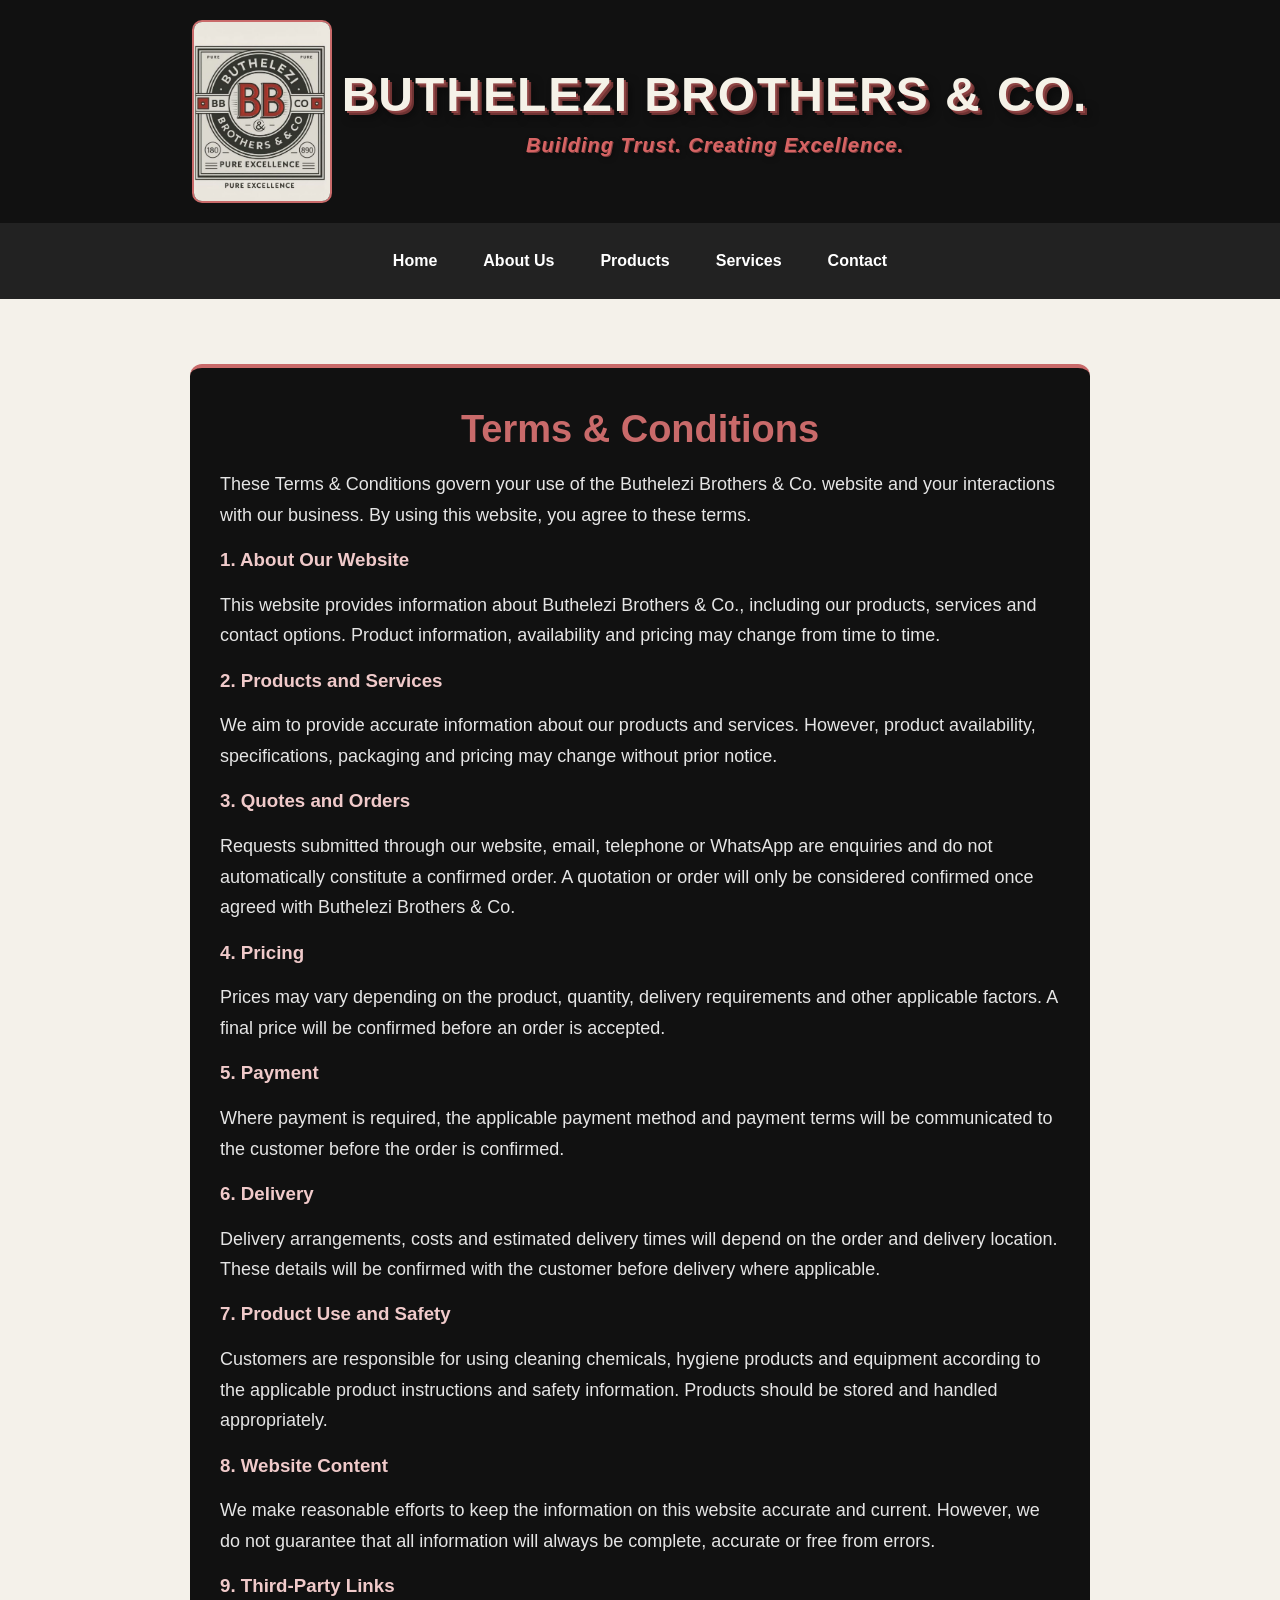
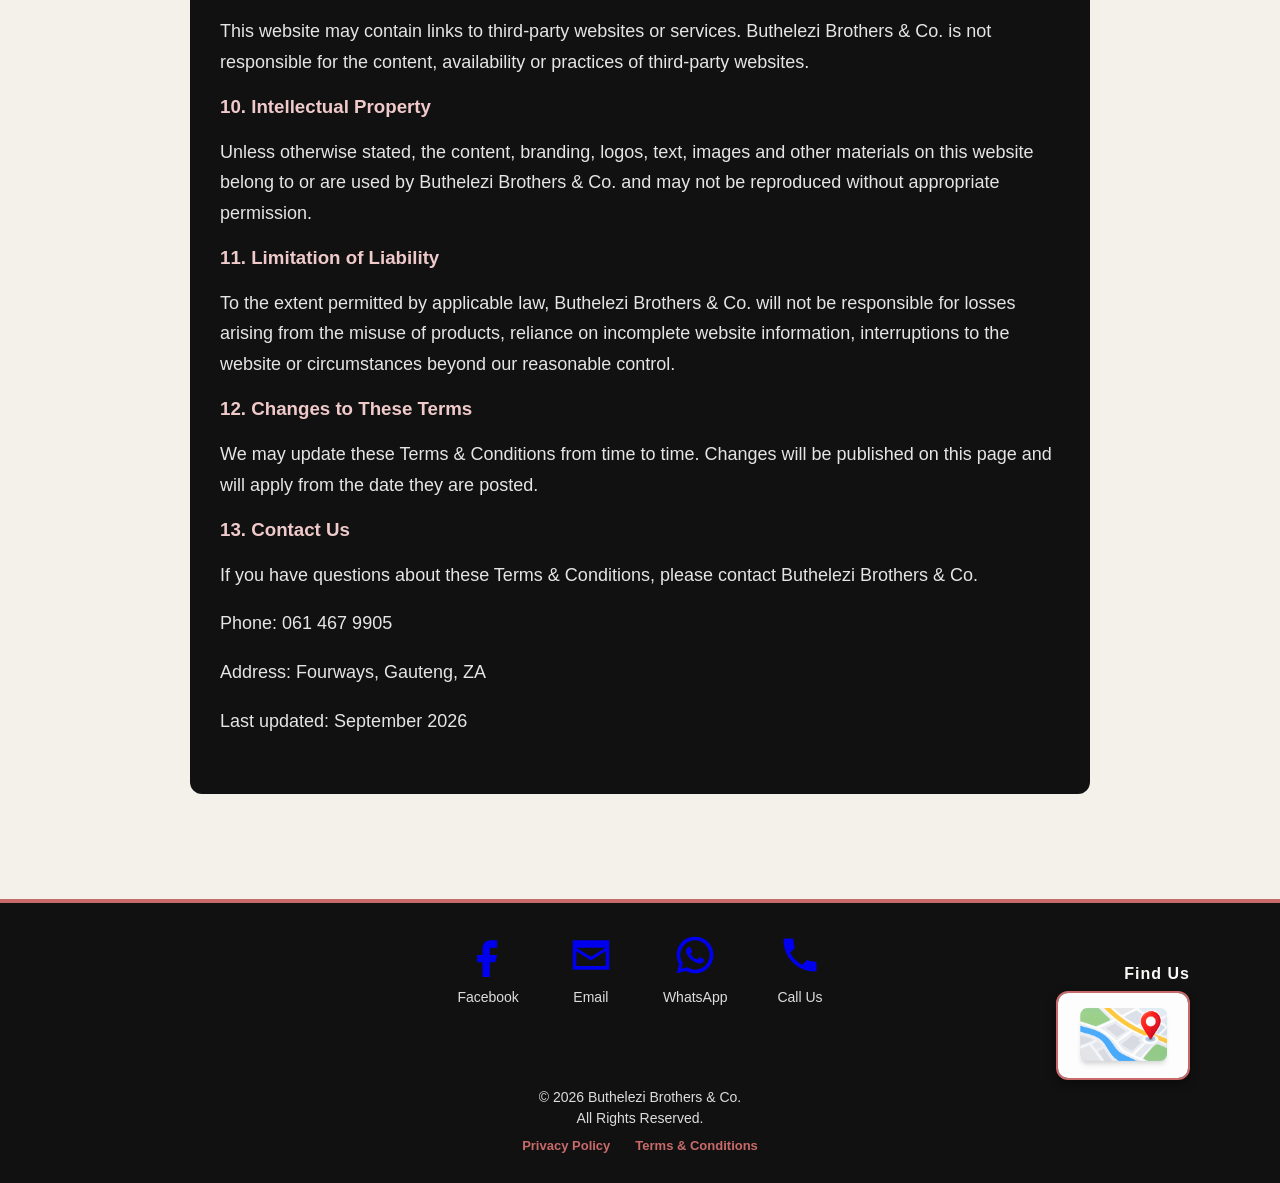
<file: terms-conditions.html>
<!DOCTYPE html>

<html lang="en">
<head>
    <meta charset="UTF-8">
    <meta name="viewport" content="width=device-width, initial-scale=1.0">
    <title>Terms & Conditions | Buthelezi Brothers & Co.</title>
    <link rel="stylesheet" href="style.css">
</head>

<body>

<header class="site-header">


<img src="images/buthelezi-logo.jpeg" alt="Buthelezi Brothers & Co. Logo" class="company-logo">

<div class="header-text">
    <h1>Buthelezi Brothers & Co.</h1>
    <p class="tagline">Building Trust. Creating Excellence.</p>
</div>


</header>

<nav class="main-nav">
    <button class="menu-toggle" onclick="toggleMenu()">☰</button>


<div class="nav-links">
    <a href="index.html">Home</a>
    <a href="about.html">About Us</a>
    <a href="products.html">Products</a>
    <a href="services.html">Services</a>
    <a href="contact.html">Contact</a>
</div>


</nav>

<main>

<section class="legal-section">


<h2>Terms & Conditions</h2>

<p>
    These Terms & Conditions govern your use of the Buthelezi Brothers & Co.
    website and your interactions with our business. By using this website,
    you agree to these terms.
</p>

<h3>1. About Our Website</h3>

<p>
    This website provides information about Buthelezi Brothers & Co.,
    including our products, services and contact options. Product
    information, availability and pricing may change from time to time.
</p>

<h3>2. Products and Services</h3>

<p>
    We aim to provide accurate information about our products and services.
    However, product availability, specifications, packaging and pricing
    may change without prior notice.
</p>

<h3>3. Quotes and Orders</h3>

<p>
    Requests submitted through our website, email, telephone or WhatsApp
    are enquiries and do not automatically constitute a confirmed order.
    A quotation or order will only be considered confirmed once agreed
    with Buthelezi Brothers & Co.
</p>

<h3>4. Pricing</h3>

<p>
    Prices may vary depending on the product, quantity, delivery
    requirements and other applicable factors. A final price will be
    confirmed before an order is accepted.
</p>

<h3>5. Payment</h3>

<p>
    Where payment is required, the applicable payment method and payment
    terms will be communicated to the customer before the order is
    confirmed.
</p>

<h3>6. Delivery</h3>

<p>
    Delivery arrangements, costs and estimated delivery times will depend
    on the order and delivery location. These details will be confirmed
    with the customer before delivery where applicable.
</p>

<h3>7. Product Use and Safety</h3>

<p>
    Customers are responsible for using cleaning chemicals, hygiene
    products and equipment according to the applicable product instructions
    and safety information. Products should be stored and handled
    appropriately.
</p>

<h3>8. Website Content</h3>

<p>
    We make reasonable efforts to keep the information on this website
    accurate and current. However, we do not guarantee that all information
    will always be complete, accurate or free from errors.
</p>

<h3>9. Third-Party Links</h3>

<p>
    This website may contain links to third-party websites or services.
    Buthelezi Brothers & Co. is not responsible for the content, availability
    or practices of third-party websites.
</p>

<h3>10. Intellectual Property</h3>

<p>
    Unless otherwise stated, the content, branding, logos, text, images and
    other materials on this website belong to or are used by Buthelezi
    Brothers & Co. and may not be reproduced without appropriate permission.
</p>

<h3>11. Limitation of Liability</h3>

<p>
    To the extent permitted by applicable law, Buthelezi Brothers & Co.
    will not be responsible for losses arising from the misuse of products,
    reliance on incomplete website information, interruptions to the
    website or circumstances beyond our reasonable control.
</p>

<h3>12. Changes to These Terms</h3>

<p>
    We may update these Terms & Conditions from time to time. Changes will
    be published on this page and will apply from the date they are posted.
</p>

<h3>13. Contact Us</h3>

<p>
    If you have questions about these Terms & Conditions, please contact
    Buthelezi Brothers & Co.
</p>

<p>
    Phone: 061 467 9905
</p>

<p>
    Address: Fourways, Gauteng, ZA
</p>

<p>
    Last updated: September 2026
</p>


</section>

</main>

<footer>

    <div class="footer-contact">

        <div class="footer-contact-item">
            <a href="https://www.facebook.com/" target="_blank" aria-label="Facebook">
                <svg viewBox="0 0 24 24" aria-hidden="true">
                    <path d="M14 8h3V4h-3c-3.31 0-5 1.69-5 5v3H6v4h3v8h4v-8h3l1-4h-4V9c0-.67.33-1 1-1z"/>
                </svg>
            </a>
            <p>Facebook</p>
        </div>

        <div class="footer-contact-item">
            <a href="mailto:buthelezi@example.com" aria-label="Email">
                <svg viewBox="0 0 24 24" aria-hidden="true">
                    <path d="M2 4h20v16H2V4zm10 9 8-5H4l8 5zm0 2L4 10v8h16v-8l-8 5z"/>
                </svg>
            </a>
            <p>Email</p>
        </div>

        <div class="footer-contact-item">
            <a href="https://wa.me/27614679905?text=Hello%20Buthelezi%20Brothers%20%26%20Co.%20I%20would%20like%20to%20make%20an%20enquiry.%20Please%20assist%20me."
               target="_blank"
               aria-label="WhatsApp">
                <svg viewBox="0 0 24 24" aria-hidden="true">
                    <path d="M12 2a10 10 0 0 0-8.66 15L2 22l5.17-1.3A10 10 0 1 0 12 2zm0 18a8 8 0 0 1-4.08-1.12l-.29-.17-3.07.77.82-2.99-.19-.3A8 8 0 1 1 12 20zm4.37-5.98c-.24-.12-1.42-.7-1.64-.78-.22-.08-.38-.12-.54.12-.16.24-.62.78-.76.94-.14.16-.28.18-.52.06-.24-.12-1-.37-1.91-1.18-.71-.63-1.19-1.4-1.33-1.64-.14-.24-.02-.37.1-.49.11-.11.24-.28.36-.42.12-.16.16-.24.24-.4.08-.16.04-.3-.02-.42-.06-.12-.54-1.3-.74-1.78-.2-.48-.4-.41-.54-.42h-.46c-.16 0-.42.06-.64.3-.22.24-.84.82-.84 2s.86 2.32.98 2.48c.12.16 1.69 2.58 4.1 3.62.57.25 1.02.4 1.37.51.58.18 1.1.15 1.52.09.46-.07 1.42-.58 1.62-1.14.2-.56.2-1.04.14-1.14-.06-.1-.22-.16-.46-.28z"/>
                </svg>
            </a>
            <p>WhatsApp</p>
        </div>

        <div class="footer-contact-item">
            <a href="tel:+27614679905" aria-label="Call Buthelezi Brothers and Co.">
                <svg viewBox="0 0 24 24" aria-hidden="true">
                    <path d="M6.62 10.79a15.05 15.05 0 0 0 6.59 6.59l2.2-2.2c.27-.27.67-.36 1.02-.24 1.12.37 2.33.57 3.57.57.55 0 1 .45 1 1V20c0 .55-.45 1-1 1C10.61 21 3 13.39 3 4c0-.55.45-1 1-1h3.5c.55 0 1 .45 1 1 0 1.25.2 2.45.57 3.57.11.35.03.74-.25 1.02l-2.2 2.2z"/>
                </svg>
            </a>
            <p>Call Us</p>
        </div>

    </div>

<div class="footer-location">
    <p class="location-title">Find Us</p>

    <a href="https://www.google.com/maps/search/?api=1&query=80+Broadacres+Drive+Dainfern+Fourways"
       target="_blank"
       rel="noopener noreferrer"
       aria-label="Open our location in Google Maps">
        <img src="images/footer-map.png" alt="Our location on map">
    </a>
</div>

    <p>&copy; 2026 Buthelezi Brothers & Co.</p>
    <p>All Rights Reserved.</p>
<div class="footer-legal">
    <a href="privacy-policy.html">Privacy Policy</a>
    <a href="terms-conditions.html">Terms & Conditions</a>
</div>
</footer>
</body>
<script>
function toggleMenu() {
    document.querySelector(".nav-links").classList.toggle("show");
}
</script>
</html>
</file>
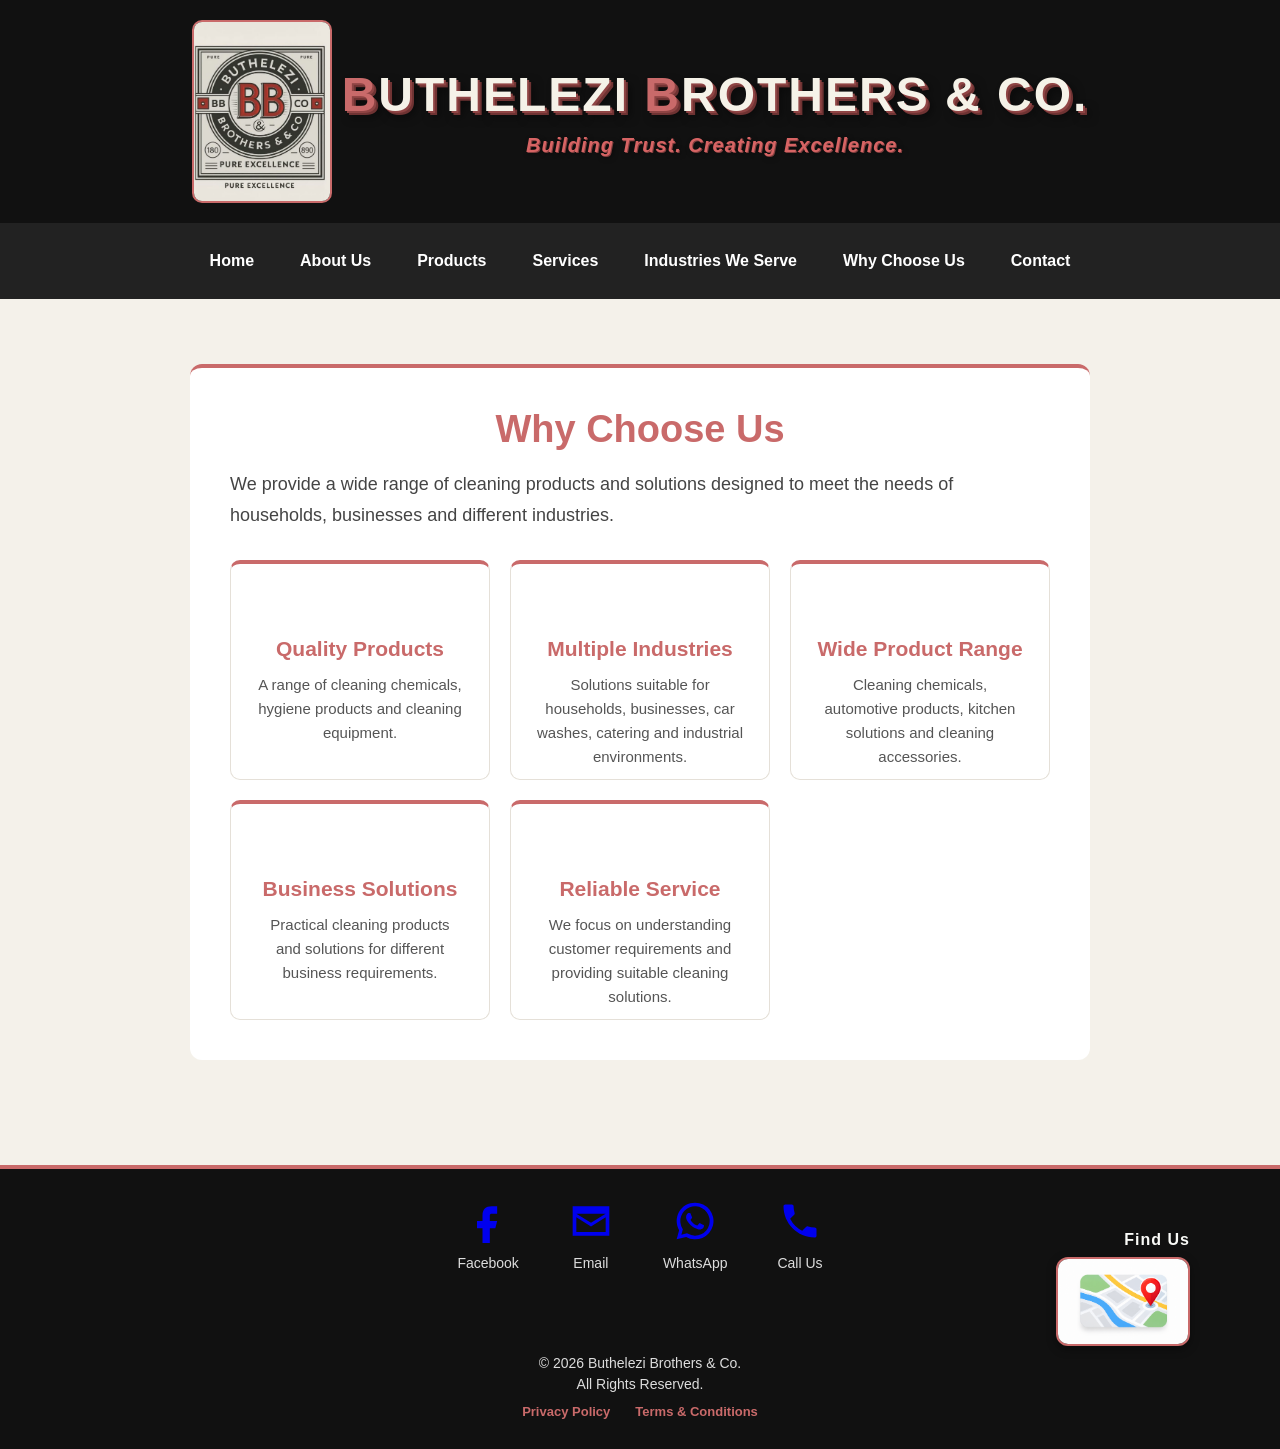
<file: why-choose-us.html>
<!DOCTYPE html>
<html lang="en">

<head>
    <meta charset="UTF-8">
    <meta name="viewport" content="width=device-width, initial-scale=1.0">

   <title>Why Choose Us | Buthelezi Brothers & Co.</title>

    <link rel="stylesheet" href="style.css">
</head>

<body>

 <header class="site-header">
    <img src="images/buthelezi-logo.jpeg"
         alt="Buthelezi Brothers & Co. Logo"
         class="company-logo">

    <div class="header-text">
        <h1><span class="red-b">B</span>uthelezi <span class="red-b">B</span>rothers & Co.</h1>
        <p class="tagline">Building Trust. Creating Excellence.</p>
    </div>
</header>

   <nav class="main-nav">
    <button class="menu-toggle" onclick="toggleMenu()">☰</button>
    <div class="nav-links">
        <a href="index.html">Home</a>
        <a href="about.html">About Us</a>
        <a href="products.html">Products</a>
        <a href="services.html">Services</a>
        <a href="industries.html">Industries We Serve</a>
        <a href="why-choose-us.html">Why Choose Us</a>
        <a href="contact.html">Contact</a>
    </div>
</nav>

    <main>

        <section>

            <h2>Why Choose Us</h2>

            <p>
                We provide a wide range of cleaning products and solutions
                designed to meet the needs of households, businesses and
                different industries.
            </p>

            <div class="category-grid">

                <div class="category-card">
                    <h3>Quality Products</h3>
                    <p>
                        A range of cleaning chemicals, hygiene products
                        and cleaning equipment.
                    </p>
                </div>

                <div class="category-card">
                    <h3>Multiple Industries</h3>
                    <p>
                        Solutions suitable for households, businesses,
                        car washes, catering and industrial environments.
                    </p>
                </div>

                <div class="category-card">
                    <h3>Wide Product Range</h3>
                    <p>
                        Cleaning chemicals, automotive products,
                        kitchen solutions and cleaning accessories.
                    </p>
                </div>

                <div class="category-card">
                    <h3>Business Solutions</h3>
                    <p>
                        Practical cleaning products and solutions for
                        different business requirements.
                    </p>
                </div>

                <div class="category-card">
                    <h3>Reliable Service</h3>
                    <p>
                        We focus on understanding customer requirements
                        and providing suitable cleaning solutions.
                    </p>
                </div>

            </div>

        </section>

    </main>
<footer>

    <div class="footer-contact">

        <div class="footer-contact-item">
            <a href="https://www.facebook.com/" target="_blank" aria-label="Facebook">
                <svg viewBox="0 0 24 24" aria-hidden="true">
                    <path d="M14 8h3V4h-3c-3.31 0-5 1.69-5 5v3H6v4h3v8h4v-8h3l1-4h-4V9c0-.67.33-1 1-1z"/>
                </svg>
            </a>
            <p>Facebook</p>
        </div>

        <div class="footer-contact-item">
            <a href="mailto:buthelezi@example.com" aria-label="Email">
                <svg viewBox="0 0 24 24" aria-hidden="true">
                    <path d="M2 4h20v16H2V4zm10 9 8-5H4l8 5zm0 2L4 10v8h16v-8l-8 5z"/>
                </svg>
            </a>
            <p>Email</p>
        </div>

        <div class="footer-contact-item">
            <a href="https://wa.me/27614679905?text=Hello%20Buthelezi%20Brothers%20%26%20Co.%20I%20would%20like%20to%20make%20an%20enquiry.%20Please%20assist%20me."
               target="_blank"
               aria-label="WhatsApp">
                <svg viewBox="0 0 24 24" aria-hidden="true">
                    <path d="M12 2a10 10 0 0 0-8.66 15L2 22l5.17-1.3A10 10 0 1 0 12 2zm0 18a8 8 0 0 1-4.08-1.12l-.29-.17-3.07.77.82-2.99-.19-.3A8 8 0 1 1 12 20zm4.37-5.98c-.24-.12-1.42-.7-1.64-.78-.22-.08-.38-.12-.54.12-.16.24-.62.78-.76.94-.14.16-.28.18-.52.06-.24-.12-1-.37-1.91-1.18-.71-.63-1.19-1.4-1.33-1.64-.14-.24-.02-.37.1-.49.11-.11.24-.28.36-.42.12-.16.16-.24.24-.4.08-.16.04-.3-.02-.42-.06-.12-.54-1.3-.74-1.78-.2-.48-.4-.41-.54-.42h-.46c-.16 0-.42.06-.64.3-.22.24-.84.82-.84 2s.86 2.32.98 2.48c.12.16 1.69 2.58 4.1 3.62.57.25 1.02.4 1.37.51.58.18 1.1.15 1.52.09.46-.07 1.42-.58 1.62-1.14.2-.56.2-1.04.14-1.14-.06-.1-.22-.16-.46-.28z"/>
                </svg>
            </a>
            <p>WhatsApp</p>
        </div>

        <div class="footer-contact-item">
            <a href="tel:+27614679905" aria-label="Call Buthelezi Brothers and Co.">
                <svg viewBox="0 0 24 24" aria-hidden="true">
                    <path d="M6.62 10.79a15.05 15.05 0 0 0 6.59 6.59l2.2-2.2c.27-.27.67-.36 1.02-.24 1.12.37 2.33.57 3.57.57.55 0 1 .45 1 1V20c0 .55-.45 1-1 1C10.61 21 3 13.39 3 4c0-.55.45-1 1-1h3.5c.55 0 1 .45 1 1 0 1.25.2 2.45.57 3.57.11.35.03.74-.25 1.02l-2.2 2.2z"/>
                </svg>
            </a>
            <p>Call Us</p>
        </div>

    </div>

<div class="footer-location">
    <p class="location-title">Find Us</p>

    <a href="https://www.google.com/maps/search/?api=1&query=80+Broadacres+Drive+Dainfern+Fourways"
       target="_blank"
       rel="noopener noreferrer"
       aria-label="Open our location in Google Maps">
        <img src="images/footer-map.png" alt="Our location on map">
    </a>
</div>

    <p>&copy; 2026 Buthelezi Brothers & Co.</p>
    <p>All Rights Reserved.</p>

<div class="footer-legal">
    <a href="privacy-policy.html">Privacy Policy</a>
    <a href="terms-conditions.html">Terms & Conditions</a>
</div>

</footer>
</body>
<script>
function toggleMenu() {
    document.querySelector(".nav-links").classList.toggle("show");
}
</script>
</html>
</file>
<file: style.css>
* {
    box-sizing: border-box;
}

body {
    margin: 0;
    font-family: Arial, Helvetica, sans-serif;
    background-color: #f4f1ea;
    color: #222;
}

.site-header {
    display: flex;
    align-items: center;
    justify-content: center;
    gap: 10px;
    padding: 20px;
    background-color: #111;
    color: white;
}

.company-logo {
    width: 140px;
    height: auto;
    margin: 0;
    flex-shrink: 0;
    border-radius: 10px;
    border: 2px solid #c96a6a;
}

.header-text {
    text-align: center;
}

.header-text h1 {
    margin: 0;
    font-size: 48px;
    font-weight: 900;
    text-transform: uppercase;
    letter-spacing: 2px;
    color: #f5f2e8;

    text-shadow:
        2px 2px 0 #8f4444,
        4px 4px 0 #6f3333,
        6px 6px 10px rgba(0, 0, 0, 0.55);
}

.header-text .tagline {
    margin: 12px 0 0;
    font-size: 20px;
    font-weight: 600;
    font-style: italic;
    letter-spacing: 1px;
    color: #d76464;

    text-shadow:
        1px 1px 0 #7f3d3d,
        2px 2px 5px rgba(0, 0, 0, 0.5);
}

.red-b {
    color: #c96a6a !important;
}

nav {
    background-color: #222;
    padding: 18px 15px;
    text-align: center;
}

nav a {
    display: inline-block;
    color: white;
    text-decoration: none;
    font-weight: bold;
    padding: 11px 18px;
    margin: 0 5px;
    border-radius: 6px;
}

nav a:hover {
    background-color: #c96a6a;
}

.menu-toggle {
    display: none;
}

.nav-links {
    display: flex;
    justify-content: center;
    align-items: center;
}

main {
    padding: 40px 20px;
}

section {
    max-width: 900px;
    margin: 25px auto;
    background-color: white;
    padding: 40px;
    border-radius: 12px;
    border-top: 4px solid #c96a6a;
}

section h2 {
    text-align: center;
    font-size: 38px;
    margin: 0 0 15px;
    color: #c96a6a;
}

section p {
    font-size: 18px;
    line-height: 1.7;
    color: #444;
}

.category-grid {
    display: grid;
    grid-template-columns: repeat(3, 1fr);
    gap: 20px;
    margin-top: 30px;
}

.category-card {
    background-color: #ffffff;
    padding: 25px;
    border-radius: 10px;
    text-align: center;
    border: 1px solid #e5e0d8;
    border-top: 4px solid #c96a6a;
}

.category-card h3 {
    margin-top: 30px;
    margin-bottom: 12px;
    color: #c96a6a;
    font-size: 21px;
}

.category-card p {
    font-size: 15px;
    line-height: 1.6;
    color: #555;
}

.category-card img {
    width: 100%;
    height: 250px;
    object-fit: cover;
    object-position: center;
    transform: scale(1.15);
    display: block;
    border-radius: 8px 8px 0 0;
}

.contact-button,
.product-button {
    display: inline-block;
    background-color: #c96a6a;
    color: white;
    text-decoration: none;
    font-weight: bold;
    border-radius: 8px;
}

.contact-button {
    padding: 13px 28px;
}

.product-button {
    margin-top: 15px;
    padding: 10px 18px;
}

.contact-button:hover,
.product-button:hover {
    background-color: #a94f4f;
}

footer {
    background-color: #111;
    color: white;
    text-align: center;
    padding: 30px 20px;
    margin-top: 40px;
    border-top: 4px solid #c96a6a;
}

footer p {
    margin: 5px 0;
    font-size: 14px;
    color: #ddd;
}

.footer-links {
    display: flex;
    justify-content: center;
    align-items: center;
    gap: 20px;
    flex-wrap: wrap;
    margin: 20px 0;
}

.footer-links a,
.footer-phone a {
    display: inline-flex;
    align-items: center;
    justify-content: center;
    width: 45px;
    height: 45px;
    padding: 0;
    background-color: #c96a6a;
    color: white;
    text-decoration: none;
    border-radius: 50%;
}

.footer-links a:hover,
.footer-phone a:hover {
    background-color: #a94f4f;
}

.footer-links svg,
.footer-phone svg {
    width: 22px;
    height: 22px;
    fill: currentColor;
}

.footer-contact {
    display: flex;
    justify-content: center;
    align-items: flex-start;
    gap: 50px;
    margin-bottom: 20px;
}

.footer-contact-item {
    text-align: center;
}

.footer-contact-item a {
    display: inline-flex;
    align-items: center;
    justify-content: center;
}

.footer-contact-item svg {
    width: 44px;
    height: 44px;
    fill: currentColor;
}

.footer-contact-item p {
    margin: 8px 0 0;
    font-size: 14px;
}
.footer-contact-item a {
    transition: transform 0.4s ease, opacity 0.4s ease;
}

.footer-contact-item a:hover {
    opacity: 1;
    transform: scale(1.25);
}

.footer-contact-item:nth-child(1) a:hover svg {
    fill: #1877F2;
    opacity: 1;
}

.footer-contact-item:nth-child(2) a:hover svg {
    fill: #FF0000;
    opacity: 1;
}

.footer-contact-item:nth-child(3) a:hover svg {
    fill: #00FF66;
    opacity: 1;
}

.footer-contact-item:nth-child(4) a:hover svg {
    fill: #00FF66;
    opacity: 1;
}
.footer-contact-item:nth-child(1) a:hover svg {
    fill: #1877F2;
}

.footer-contact-item:nth-child(2) a:hover svg {
    fill: #EA4335;
}

.footer-contact-item:nth-child(3) a:hover svg {
    fill: #25D366;
}

.footer-contact-item:nth-child(4) a:hover svg {
    fill: #25D366;
}
.contact-button {
    display: inline-block;
    margin: 15px 5px;
}

.hero-buttons {
    text-align: center;
}
* {
    box-sizing: border-box;
}

.footer-location {
    text-align: right;
    margin-top: -60px;
    padding-right: 70px;
}

.location-title {
    margin: 0 0 8px;
    font-size: 16px;
    font-weight: bold;
    color: #fafbf8;
    letter-spacing: 1px;
}

.footer-location a {
    display: inline-block;
    border-radius: 12px;
    overflow: hidden;
    border: 2px solid #c96a6a;
    box-shadow: 0 3px 10px rgba(0, 0, 0, 0.4);
}

.footer-location img {
    width: 130px;
    height: 85px;
    object-fit: cover;
    display: block;
    transition: transform 0.2s ease;
}

.footer-location a:hover img {
    transform: scale(1.05);
}

section form {
    max-width: 600px;
    margin: 25px auto;
    padding: 25px;
    background: #fff;
    border-radius: 12px;
    box-shadow: 0 4px 15px rgba(0, 0, 0, 0.15);
}

section form label {
    display: block;
    margin: 12px 0 6px;
    font-weight: bold;
    color: #333;
}

section form input,
section form textarea {
    width: 100%;
    padding: 12px;
    border: 1px solid #ccc;
    border-radius: 7px;
    font-size: 15px;
    box-sizing: border-box;
}

section form textarea {
    min-height: 140px;
    resize: vertical;
}

section form input:focus,
section form textarea:focus {
    outline: none;
    border-color: #c96a6a;
    box-shadow: 0 0 5px rgba(201, 106, 106, 0.35);
}

section form button {
    width: 100%;
    margin-top: 15px;
    padding: 13px;
    background-color: #c96a6a;
    color: white;
    border: none;
    border-radius: 7px;
    font-size: 16px;
    font-weight: bold;
    cursor: pointer;
}

section form button:hover {
    background-color: #a94f4f;
}

.footer-legal {
    display: flex;
    justify-content: center;
    gap: 25px;
    margin-top: 12px;
}

.footer-legal a {
    color: #c96a6a;
    text-decoration: none;
    font-size: 13px;
    font-weight: bold;
}

.footer-legal a:hover {
    color: #ffffff;
    text-decoration: underline;
}

.legal-section {
    background-color: #111;
    color: #e5e5e5;
    padding: 40px 30px;
    border-radius: 12px;
}

.legal-section h2 {
    color: #c96a6a;
}

.legal-section h3 {
    color: #f0caca;
}

.legal-section p {
    color: #e5e5e5;
    line-height: 1.7;
}

img {
    transition: transform 0.3s ease;
}

img:hover {
    transform: scale(1.05);
}

.card {
    transition: transform 0.3s ease, box-shadow 0.3s ease;
}

.card:hover {
    transform: translateY(-8px);
    box-shadow: 0 8px 20px rgba(0, 0, 0, 0.2);
}

.card img {
    transition: transform 0.3s ease;
}

.category-card {
    transition: transform 0.3s ease, box-shadow 0.3s ease;
}

.category-card:hover {
    transform: translateY(-4px) scale(1.02);
    box-shadow: 0 8px 20px rgba(0, 0, 0, 0.2);
}

.category-card img {
    transition: transform 0.3s ease;
}

.category-card:hover img {
    transform: scale(1.12);
}

.category-card h3 {
    margin-top: 18px;
}

.category-card p {
    margin-top: 10px;
}

.category-card h3 {
    transform: translateY(30px);
}

.category-card p {
    transform: translateY(30px);
}

@media (max-width: 600px) {
html,
body {
    width: 100%;
    max-width: 100%;
    overflow-x: hidden;
}
    .site-header {
        width: 100%;
        padding: 20px;
        gap: 10px;
    }

    .company-logo {
        width: 140px;
    }

    .header-text {
        flex: 1;
        min-width: 0;
        text-align: left;
    }

   .header-text h1 {
    font-size: 31px;
    line-height: 1.1;
    text-shadow:
        1px 1px 0 #8f4444,
        2px 2px 0 #6f3333,
        3px 3px 6px rgba(0, 0, 0, 0.5);
}

.header-text .tagline {
    width: 117px;
    margin: 11px 0 0 6px;
    font-size: 12px;
    line-height: 1.4;
    text-align: center;
}

    .menu-toggle {
        display: block;
        margin: 0 auto;
        background: none;
        border: none;
        font-size: 32px;
        cursor: pointer;
        color: #c96a6a;
        padding: 8px 15px;
    }

    .nav-links {
        display: none;
        flex-direction: column;
        width: 100%;
        text-align: center;
    }

    .nav-links.show {
        display: flex;
    }

    .nav-links a {
        display: block;
        padding: 12px 10px;
        margin: 0;
    }

    main {
        padding: 20px 10px;
    }

    section {
        padding: 25px 20px;
    }

    .category-grid {
        grid-template-columns: 1fr;
    }

footer {
    position: relative;
}

footer {
    position: relative;
    padding-bottom: 85px;
}

.footer-contact {
    margin-bottom: 45px;
    gap: 25px;
}

.footer-location {
    position: absolute;
    right: 8px;
    bottom: 90px;
    text-align: right;
    margin: 0;
    padding: 0;
}

.location-title {
    font-size: 10px;
    margin-bottom: 3px;
}

.footer-location img {
    width: 65px;
    height: 42px;
    object-fit: cover;
}

.footer-location a {
    border-radius: 6px;
    border-width: 1px;
}
}
</file>
